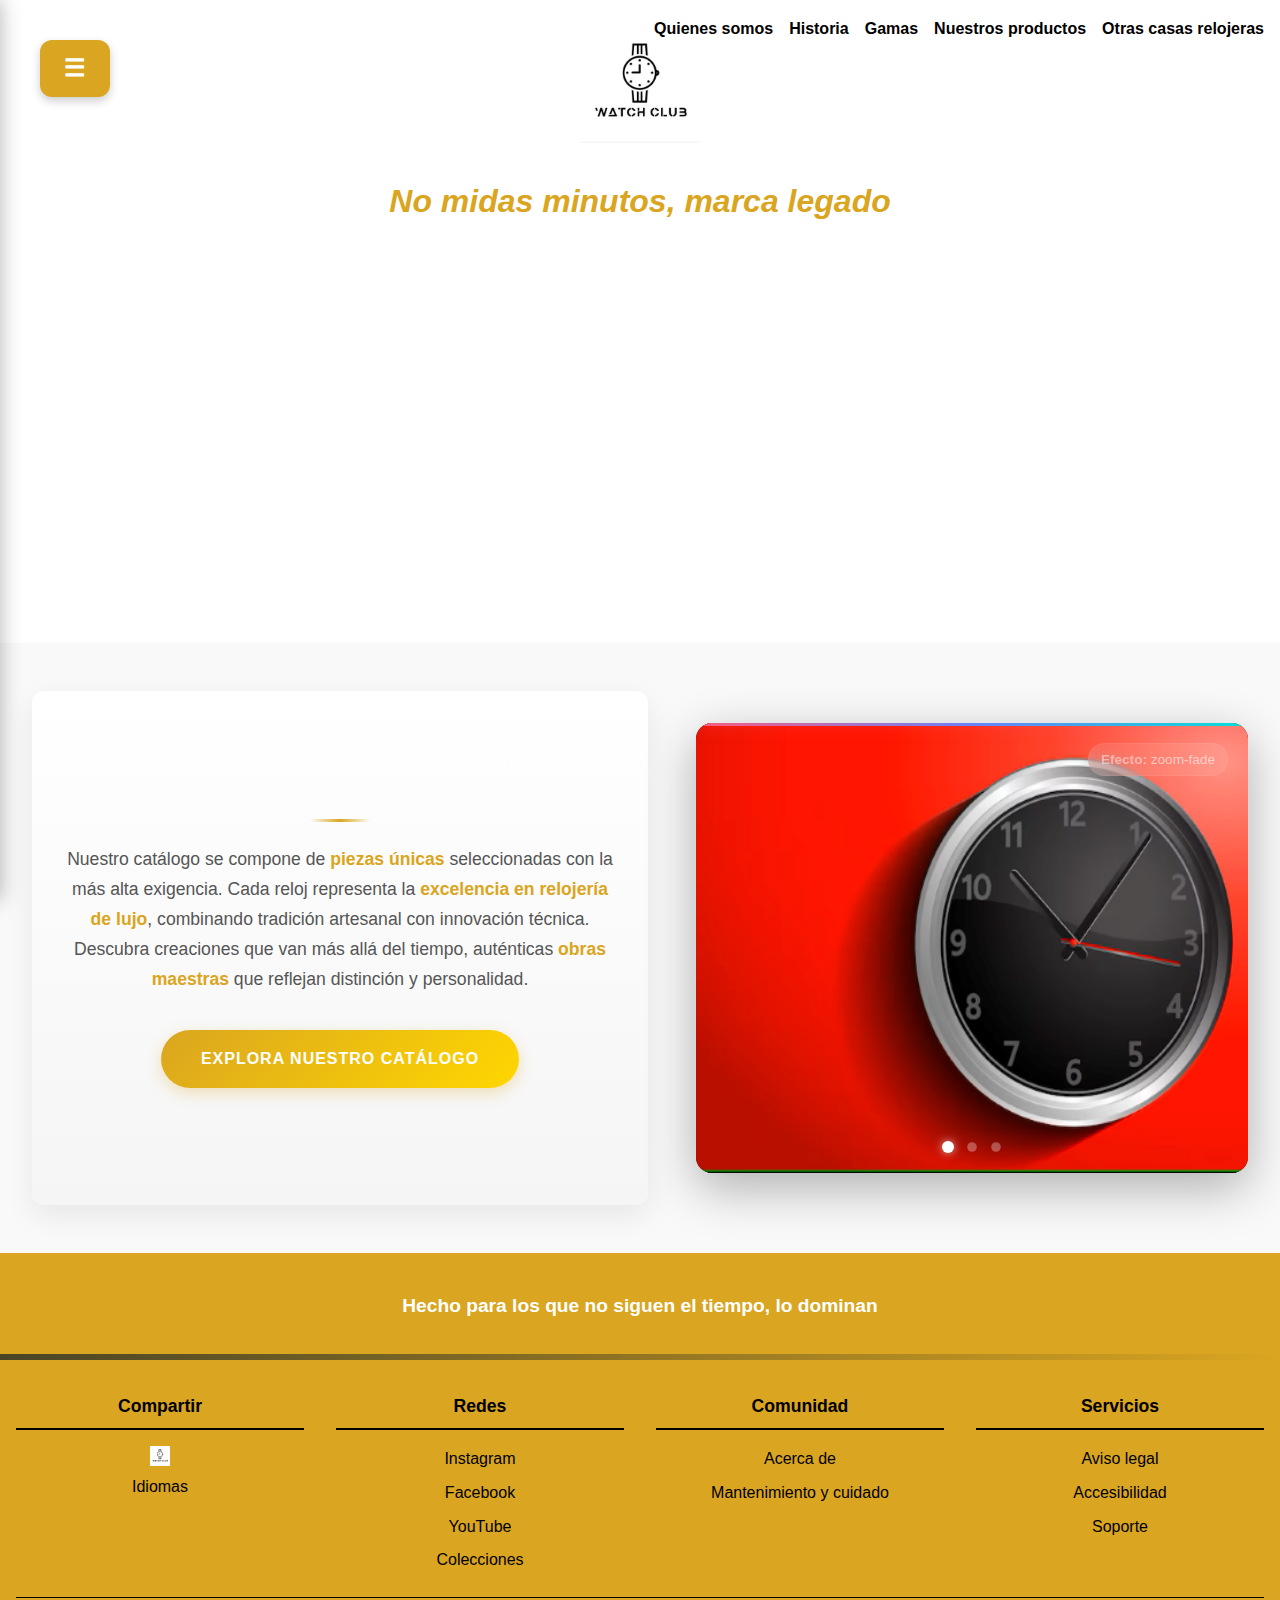
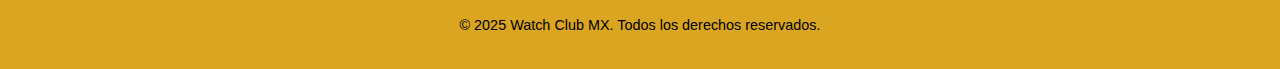
<file: index.html>
<!DOCTYPE html>
<html lang="es">
<head>
    <meta charset="UTF-8">
    <meta name="viewport" content="width=device-width, initial-scale=1.0">
    <title>Watch Club MX - Relojería de Lujo</title>
    <link rel="stylesheet" href="css/styles.css">
    <link rel="icon" href="./img/clock-regular.svg">
</head>
<body>

    <!-- Menú off-canvas -->
    <div id="offcanvas-menu" class="offcanvas">
        <button id="close-menu">&times;</button>
        <nav>
            <ul>
                <li><a href="vistas/quienes.html">Quienes somos</a></li>
                <li><a href="vistas/historia.html">Historia</a></li>
                <li><a href="vistas/gamas.html">Gamas</a></li>
                <li><a href="vistas/productos.html">Nuestros productos</a></li>
                <li><a href="vistas/casas.html">Otras casas relojeras</a></li>
            </ul>
        </nav>
    </div>

    <!-- Header -->
    <header>
        <div class="menu-superior">
            <button id="menu-button" class="menu-button">☰</button>
            <nav class="nav-header">
                <ul>
                    <li><a href="vistas/quienes.html">Quienes somos</a></li>
                    <li><a href="vistas/historia.html">Historia</a></li>
                    <li><a href="vistas/gamas.html">Gamas</a></li>
                    <li><a href="vistas/productos.html">Nuestros productos</a></li>
                    <li><a href="vistas/casas.html">Otras casas relojeras</a></li>
                </ul>
            </nav>
        </div>
        <div class="logo-container">
            <img src="./img/logo.webp" alt="Logo Watch Club MX" class="logo">
            <h1 class="slogan">No midas minutos, marca legado</h1>
        </div>
    </header>

    <div id="video-contenedor">
        <iframe width="100%" height="405"
        src="https://www.youtube.com/embed/yw2FiUH9PTM?autoplay=1&mute=1&loop=1&playlist=yw2FiUH9PTM" 
        title="YouTube video player" frameborder="0"
        allow="autoplay; encrypted-media" allowfullscreen>
        </iframe>
      </div>
      

    <!-- Sección de exploración + slider -->
    <section class="contenido-principal">
        <div class="catalogo-boton">
            <a href="vistas/productos.html" class="boton-explorar">Explora nuestro catálogo</a>
        </div>
        <div class="slider">
            <img src="./img/1.png" alt="Imagen 1" class="slide activo">
            <img src="./img/2.png" alt="Imagen 2" class="slide">
            <img src="./img/3.png" alt="Imagen 3" class="slide">
            <button class="prev">&#10094;</button>
            <button class="next">&#10095;</button>
        </div>
    </section>
    
    <!-- Frase destacada -->
    <section class="frase-final">
        <p>Hecho para los que no siguen el tiempo, lo dominan</p>
    </section>

    <footer class="footer-principal">
        <div class="footer-contenido">
          <div class="footer-col">
            <h4>Compartir</h4>
            <img src="./img/logo.webp" alt="Logo Footer" class="logo-footer">
            <ul>
              <li><a href="#">Idiomas</a></li>
            </ul>
          </div>
          <div class="footer-col">
            <h4>Redes</h4>
            <ul>
              <li><a href="#">Instagram</a></li>
              <li><a href="#">Facebook</a></li>
              <li><a href="#">YouTube</a></li>
              <li><a href="#">Colecciones</a></li>
            </ul>
          </div>
          <div class="footer-col">
            <h4>Comunidad</h4>
            <ul>
              <li><a href="#">Acerca de</a></li>
              <li><a href="#">Mantenimiento y cuidado</a></li>
            </ul>
          </div>
          <div class="footer-col">
            <h4>Servicios</h4>
            <ul>
              <li><a href="#">Aviso legal</a></li>
              <li><a href="#">Accesibilidad</a></li>
              <li><a href="#">Soporte</a></li>
            </ul>
          </div>
        </div>
        <div class="footer-derechos">
          <p>© 2025 Watch Club MX. Todos los derechos reservados.</p>
        </div>
      </footer>
      

    <script>
      
// Slider Creativo e Interactivo
document.addEventListener("DOMContentLoaded", () => {
    // Elementos del DOM
    const sliderContainer = document.querySelector('.slider');
    const slides = document.querySelectorAll('.slide');
    const nextBtn = document.querySelector('.next');
    const prevBtn = document.querySelector('.prev');
    
    // Estado del slider
    const state = {
        current: 0,
        isAnimating: false,
        autoplayTimer: null,
        transitionTime: 800, // Tiempo de transición en ms
        effectMode: 0, // Para alternar entre diferentes efectos
        effectNames: ['zoom-fade', 'slide-horizontal', 'fade-through', 'cube', 'flip'],
        touchStartX: 0,
        touchStartY: 0
    };
    
    // Crear elementos de UI adicionales
    function setupSliderUI() {
        // Crear contenedor para indicadores
        const indicatorsWrapper = document.createElement('div');
        indicatorsWrapper.className = 'slider-indicators';
        
        // Crear indicadores para cada slide
        slides.forEach((_, index) => {
            const indicator = document.createElement('span');
            indicator.className = 'indicator';
            if (index === 0) indicator.classList.add('active');
            indicator.addEventListener('click', () => {
                if (!state.isAnimating && state.current !== index) {
                    changeSlide(index);
                }
            });
            indicatorsWrapper.appendChild(indicator);
        });
        
        // Crear botones de efecto
        const effectsWrapper = document.createElement('div');
        effectsWrapper.className = 'slider-effects';
        
        const effectButton = document.createElement('button');
        effectButton.className = 'effect-toggle';
        effectButton.innerHTML = '<span>Efecto: </span>' + state.effectNames[state.effectMode];
        effectButton.addEventListener('click', changeEffect);
        
        effectsWrapper.appendChild(effectButton);
        
        // Añadir progreso
        const progressBar = document.createElement('div');
        progressBar.className = 'slider-progress';
        const progressFill = document.createElement('div');
        progressFill.className = 'progress-fill';
        progressBar.appendChild(progressFill);
        
        // Añadir elementos al slider
        sliderContainer.appendChild(indicatorsWrapper);
        sliderContainer.appendChild(effectsWrapper);
        sliderContainer.appendChild(progressBar);
        
        // Añadir clase al slider para efecto inicial
        sliderContainer.classList.add('effect-' + state.effectNames[state.effectMode]);
        
        // Añadir gestión de info para cada slide
        slides.forEach((slide) => {
            // Solo crear contenedor de info si no existe
            if (!slide.querySelector('.slide-info')) {
                const slideTitle = slide.getAttribute('data-title') || '';
                const slideDesc = slide.getAttribute('data-description') || '';
                
                if (slideTitle || slideDesc) {
                    const infoContainer = document.createElement('div');
                    infoContainer.className = 'slide-info';
                    
                    if (slideTitle) {
                        const titleElement = document.createElement('h3');
                        titleElement.textContent = slideTitle;
                        infoContainer.appendChild(titleElement);
                    }
                    
                    if (slideDesc) {
                        const descElement = document.createElement('p');
                        descElement.textContent = slideDesc;
                        infoContainer.appendChild(descElement);
                    }
                    
                    slide.appendChild(infoContainer);
                }
            }
        });
        
        // Preparar efectos para cada slide
        setupSlideEffects();
    }
    
    // Preparar efectos especiales para cada slide
    function setupSlideEffects() {
        slides.forEach((slide, index) => {
            // Configuración para el efecto de cubo
            if (index === 0) {
                slide.classList.add('current');
            } else if (index === 1) {
                slide.classList.add('next');
            } else if (index === slides.length - 1) {
                slide.classList.add('prev');
            }
            
            // Configuración para efecto de partículas (solo si es un slide con imagen)
            const slideImg = slide.querySelector('img');
            if (slideImg && Math.random() > 0.5) {
                const particlesContainer = document.createElement('div');
                particlesContainer.className = 'particles-effect';
                
                // Crear partículas
                for (let i = 0; i < 20; i++) {
                    const particle = document.createElement('div');
                    particle.className = 'particle';
                    particle.style.left = `${Math.random() * 100}%`;
                    particle.style.top = `${Math.random() * 100}%`;
                    particle.style.animationDelay = `${Math.random() * 5}s`;
                    particle.style.animationDuration = `${5 + Math.random() * 10}s`;
                    particlesContainer.appendChild(particle);
                }
                
                slide.appendChild(particlesContainer);
            }
        });
    }
    
    // Cambiar de slide con animación
    function changeSlide(index, direction = null) {
        if (state.isAnimating) return;
        
        // Determinar dirección si no se especifica
        if (direction === null) {
            direction = index > state.current ? 'next' : 'prev';
        }
        
        state.isAnimating = true;
        
        // Detener autoplay temporalmente
        pauseAutoplay();
        
        // Actualizar indicadores
        const indicators = document.querySelectorAll('.indicator');
        indicators.forEach((ind, i) => {
            ind.classList.toggle('active', i === index);
        });
        
        // Obtener slides actual y siguiente
        const currentSlide = slides[state.current];
        const targetSlide = slides[index];
        
        // Limpiar clases de animación
        slides.forEach(slide => {
            slide.classList.remove('activo', 'entrando', 'saliendo', 'desde-izquierda', 'desde-derecha', 'current', 'next', 'prev');
        });
        
        // Aplicar clases según el efecto seleccionado
        switch (state.effectNames[state.effectMode]) {
            case 'zoom-fade':
                currentSlide.classList.add('saliendo');
                targetSlide.classList.add('entrando', 'activo');
                break;
                
            case 'slide-horizontal':
                currentSlide.classList.add('activo', 'saliendo');
                targetSlide.classList.add('activo', 'entrando');
                
                if (direction === 'next') {
                    targetSlide.classList.add('desde-derecha');
                } else {
                    targetSlide.classList.add('desde-izquierda');
                }
                break;
                
            case 'fade-through':
                currentSlide.classList.add('activo', 'desvaneciendo');
                targetSlide.classList.add('apareciendo');
                
                setTimeout(() => {
                    targetSlide.classList.add('activo');
                    currentSlide.classList.remove('activo');
                }, state.transitionTime / 2);
                break;
                
            case 'cube':
                currentSlide.classList.add('current');
                
                if (direction === 'next') {
                    targetSlide.classList.add('next');
                    sliderContainer.classList.add('rotate-cube-next');
                } else {
                    targetSlide.classList.add('prev');
                    sliderContainer.classList.add('rotate-cube-prev');
                }
                
                setTimeout(() => {
                    currentSlide.classList.remove('current');
                    targetSlide.classList.remove('next', 'prev');
                    targetSlide.classList.add('current');
                    sliderContainer.classList.remove('rotate-cube-next', 'rotate-cube-prev');
                }, state.transitionTime);
                break;
                
            case 'flip':
                currentSlide.classList.add('activo', 'flipping-out');
                targetSlide.classList.add('flipping-in');
                
                setTimeout(() => {
                    targetSlide.classList.add('activo');
                    currentSlide.classList.remove('activo');
                }, state.transitionTime / 2);
                break;
        }
        
        // Animar la barra de progreso
        animateProgressBar();
        
        // Reiniciar estado después de la transición
        setTimeout(() => {
            state.isAnimating = false;
            state.current = index;
            
            // Limpiar todas las clases de animación
            slides.forEach(slide => {
                slide.classList.remove('saliendo', 'entrando', 'desde-izquierda', 'desde-derecha', 'desvaneciendo', 'apareciendo', 'flipping-in', 'flipping-out');
            });
            
            // Actualizar visibilidad
            slides.forEach((slide, i) => {
                if (i === index) {
                    slide.classList.add('activo');
                } else {
                    slide.classList.remove('activo');
                }
            });
            
            // Reiniciar autoplay si estaba activo
            if (state.autoplayTimer) {
                startAutoplay();
            }
            
            // Posicionar slides para efectos especiales
            updateSlidePositions();
        }, state.transitionTime);
    }
    
    // Actualizar posiciones de slides para efectos 3D
    function updateSlidePositions() {
        // Para efectos de cubo y 3D
        slides.forEach((slide, i) => {
            slide.classList.remove('current', 'next', 'prev');
            
            if (i === state.current) {
                slide.classList.add('current');
            } else if (i === (state.current + 1) % slides.length) {
                slide.classList.add('next');
            } else if (i === (state.current - 1 + slides.length) % slides.length) {
                slide.classList.add('prev');
            }
        });
    }
    
    // Cambiar el tipo de efecto de transición
    function changeEffect() {
        state.effectMode = (state.effectMode + 1) % state.effectNames.length;
        
        // Actualizar texto del botón
        const effectButton = document.querySelector('.effect-toggle');
        if (effectButton) {
            effectButton.innerHTML = '<span>Efecto: </span>' + state.effectNames[state.effectMode];
        }
        
        // Actualizar clase en el contenedor
        sliderContainer.className = sliderContainer.className.replace(/effect-[a-z-]+/g, '');
        sliderContainer.classList.add('slider', 'effect-' + state.effectNames[state.effectMode]);
    }
    
    // Animación de la barra de progreso
    function animateProgressBar() {
        const progressFill = document.querySelector('.progress-fill');
        if (!progressFill) return;
        
        progressFill.style.width = '0%';
        
        // Forzar un reflow
        void progressFill.offsetWidth;
        
        progressFill.style.transition = `width ${state.transitionTime}ms linear`;
        progressFill.style.width = '100%';
    }
    
    // Iniciar autoplay
    function startAutoplay() {
        if (state.autoplayTimer) clearInterval(state.autoplayTimer);
        
        state.autoplayTimer = setInterval(() => {
            if (!state.isAnimating) {
                const nextIndex = (state.current + 1) % slides.length;
                changeSlide(nextIndex, 'next');
            }
        }, 5000); // Cambiar cada 5 segundos
    }
    
    // Pausar autoplay
    function pauseAutoplay() {
        if (state.autoplayTimer) {
            clearInterval(state.autoplayTimer);
        }
    }
    
    // Configurar eventos de ratón/táctiles
    function setupEvents() {
        // Botones de navegación
        nextBtn.addEventListener('click', () => {
            const nextIndex = (state.current + 1) % slides.length;
            changeSlide(nextIndex, 'next');
        });
        
        prevBtn.addEventListener('click', () => {
            const prevIndex = (state.current - 1 + slides.length) % slides.length;
            changeSlide(prevIndex, 'prev');
        });
        
        // Eventos táctiles
        sliderContainer.addEventListener('touchstart', handleTouchStart, { passive: true });
        sliderContainer.addEventListener('touchmove', handleTouchMove, { passive: true });
        sliderContainer.addEventListener('touchend', handleTouchEnd, { passive: true });
        
        // Eventos de ratón para pausar/reanudar autoplay
        sliderContainer.addEventListener('mouseenter', pauseAutoplay);
        sliderContainer.addEventListener('mouseleave', () => {
            if (document.visibilityState === 'visible') {
                startAutoplay();
            }
        });
        
        // Detener cuando la página no es visible
        document.addEventListener('visibilitychange', () => {
            if (document.visibilityState === 'visible') {
                if (state.autoplayTimer) startAutoplay();
            } else {
                pauseAutoplay();
            }
        });
        
        // Capturar eventos de teclado
        document.addEventListener('keydown', (e) => {
            if (e.key === 'ArrowRight') {
                const nextIndex = (state.current + 1) % slides.length;
                changeSlide(nextIndex, 'next');
            } else if (e.key === 'ArrowLeft') {
                const prevIndex = (state.current - 1 + slides.length) % slides.length;
                changeSlide(prevIndex, 'prev');
            }
        });
        
        // Eventos especiales para efectos inmersivos
        sliderContainer.addEventListener('mousemove', handleMouseMove);
    }
    
    // Gestión de eventos táctiles
    function handleTouchStart(e) {
        state.touchStartX = e.touches[0].clientX;
        state.touchStartY = e.touches[0].clientY;
    }
    
    function handleTouchMove(e) {
        if (!state.touchStartX || !state.touchStartY) return;
        
        const touchX = e.touches[0].clientX;
        const touchY = e.touches[0].clientY;
        
        // Calculamos la distancia
        const diffX = state.touchStartX - touchX;
        const diffY = state.touchStartY - touchY;
        
        // Si el movimiento horizontal es mayor que el vertical
        if (Math.abs(diffX) > Math.abs(diffY)) {
            e.preventDefault(); // Prevenir scroll
        }
    }
    
    function handleTouchEnd(e) {
        if (!state.touchStartX) return;
        
        const touchEndX = e.changedTouches[0].clientX;
        const diffX = state.touchStartX - touchEndX;
        
        // Umbral para considerar un swipe (en píxeles)
        const threshold = 80;
        
        if (diffX > threshold && !state.isAnimating) {
            // Swipe hacia la izquierda -> siguiente slide
            const nextIndex = (state.current + 1) % slides.length;
            changeSlide(nextIndex, 'next');
        } else if (diffX < -threshold && !state.isAnimating) {
            // Swipe hacia la derecha -> slide anterior
            const prevIndex = (state.current - 1 + slides.length) % slides.length;
            changeSlide(prevIndex, 'prev');
        }
        
        // Reiniciar valores
        state.touchStartX = null;
        state.touchStartY = null;
    }
    
    // Efecto de paralaje y perspectiva según posición del ratón
    function handleMouseMove(e) {
        // Solo para ciertos efectos
        if (state.effectNames[state.effectMode] !== 'cube' && 
            state.effectNames[state.effectMode] !== 'flip') return;
            
        const { left, top, width, height } = sliderContainer.getBoundingClientRect();
        
        // Posición relativa del ratón (de -1 a 1)
        const x = (e.clientX - left) / width * 2 - 1;  
        const y = (e.clientY - top) / height * 2 - 1;
        
        // Ajustar perspectiva y rotación sutilmente
        const currentSlide = slides[state.current];
        if (currentSlide) {
            currentSlide.style.transform = `perspective(1000px) rotateY(${x * 5}deg) rotateX(${-y * 5}deg) scale3d(1.05, 1.05, 1.05)`;
        }
    }
    
    // Añadir efecto de confeti para celebrar transiciones (use ocasionalmente)
    function celebrateWithConfetti() {
        // Crear contenedor de confeti si no existe
        let confettiContainer = document.querySelector('.confetti-container');
        
        if (!confettiContainer) {
            confettiContainer = document.createElement('div');
            confettiContainer.className = 'confetti-container';
            sliderContainer.appendChild(confettiContainer);
        }
        
        // Limpiar confeti existente
        confettiContainer.innerHTML = '';
        
        // Crear piezas de confeti
        for (let i = 0; i < 50; i++) {
            const confetti = document.createElement('div');
            confetti.className = 'confetti';
            confetti.style.left = `${Math.random() * 100}%`;
            confetti.style.backgroundColor = `hsl(${Math.random() * 360}, 80%, 60%)`;
            confetti.style.animationDelay = `${Math.random() * 3}s`;
            confettiContainer.appendChild(confetti);
        }
        
        // Eliminar después de la animación
        setTimeout(() => {
            confettiContainer.remove();
        }, 3000);
    }
    
    // Inicializar slider
    function init() {
        // Mostrar el primer slide
        slides[0].classList.add('activo');
        
        // Configurar la interfaz y eventos
        setupSliderUI();
        setupEvents();
        
        // Iniciar autoplay
        startAutoplay();
        
        // Celebrar ocasionalmente (1 de cada 5 veces)
        if (Math.random() > 0.8) {
            setTimeout(() => {
                celebrateWithConfetti();
            }, 1000);
        }
        
        // Agregar clase para animación inicial
        setTimeout(() => {
            sliderContainer.classList.add('initialized');
        }, 100);
    }
    
    // Iniciar todo
    init();
});
        // Offcanvas menu
        const offcanvas = document.getElementById("offcanvas-menu");
        const menuBtn = document.getElementById("menu-button");
        const closeBtn = document.getElementById("close-menu");

        menuBtn.onclick = () => offcanvas.classList.add("abierto");
        closeBtn.onclick = () => offcanvas.classList.remove("abierto");

        document.addEventListener('DOMContentLoaded', function() {
    // Obtener el botón de menú
    var menuButton = document.getElementById('menu-button');
    // Sacarlo de su contenedor actual y moverlo al principio del header
    if (menuButton) {
        var header = document.querySelector('header');
        if (header) {
            // Crear un nuevo contenedor para el botón
            var buttonContainer = document.createElement('div');
            buttonContainer.style.position = 'absolute';
            buttonContainer.style.top = '1em';
            buttonContainer.style.left = '1em';
            buttonContainer.style.zIndex = '999';
            
            // Clonar el botón y añadirlo al nuevo contenedor
            var newButton = menuButton.cloneNode(true);
            buttonContainer.appendChild(newButton);
            
            // Añadir el nuevo contenedor al principio del header
            header.insertBefore(buttonContainer, header.firstChild);
            
            // Ocultar el botón original
            menuButton.style.display = 'none';
            
            // Transferir los event listeners
            newButton.onclick = function() {
                // Asumiendo que el botón original está configurado para mostrar/ocultar el offcanvas
                menuButton.click();
            };
        }
    }
});
document.addEventListener('DOMContentLoaded', function() {
    // Crear el fondo oscuro para el offcanvas
    var backdrop = document.createElement('div');
    backdrop.className = 'offcanvas-backdrop';
    document.body.appendChild(backdrop);
    
    // Obtener elementos
    var menuButton = document.getElementById('menu-button');
    var offcanvas = document.querySelector('.offcanvas');
    var closeButton = offcanvas.querySelector('button');
    
    // Añadir título al offcanvas
    var title = document.createElement('h2');
    title.className = 'offcanvas-title';
    title.textContent = 'Menú de Navegación';
    offcanvas.insertBefore(title, offcanvas.firstChild);
    
    // Función para abrir el offcanvas
    function openOffcanvas() {
        offcanvas.classList.add('abierto');
        document.body.style.overflow = 'hidden'; // Prevenir scroll en el body
    }
    
    // Función para cerrar el offcanvas
    function closeOffcanvas() {
        offcanvas.classList.remove('abierto');
        document.body.style.overflow = ''; // Restaurar scroll
    }
    
    // Event listeners
    menuButton.addEventListener('click', openOffcanvas);
    closeButton.addEventListener('click', closeOffcanvas);
    backdrop.addEventListener('click', closeOffcanvas);
    
    // Cerrar con tecla ESC
    document.addEventListener('keydown', function(e) {
        if (e.key === 'Escape' && offcanvas.classList.contains('abierto')) {
            closeOffcanvas();
        }
    });
    
    // Efecto hover avanzado para los elementos del menú
    var menuItems = offcanvas.querySelectorAll('nav ul li a');
    menuItems.forEach(function(item) {
        item.addEventListener('mouseenter', function() {
            this.style.transition = 'all 0.3s ease';
        });
    });
});
document.addEventListener('DOMContentLoaded', function() {
    // Obtener el contenedor del botón de catálogo
    var catalogoBoton = document.querySelector('.catalogo-boton');
    
    if (catalogoBoton) {
        // Obtener el botón existente
        var botonExplorar = catalogoBoton.querySelector('.boton-explorar');
        
        // Crear elementos nuevos
        var titulo = document.createElement('h2');
        titulo.className = 'catalogo-titulo';
        titulo.textContent = 'Colección Exclusiva';
        
        var descripcion = document.createElement('p');
        descripcion.className = 'catalogo-descripcion';
        descripcion.innerHTML = 'Nuestro catálogo se compone de <strong>piezas únicas</strong> seleccionadas con la más alta exigencia. Cada reloj representa la <strong>excelencia en relojería de lujo</strong>, combinando tradición artesanal con innovación técnica. Descubra creaciones que van más allá del tiempo, auténticas <strong>obras maestras</strong> que reflejan distinción y personalidad.';
        
        // Limpiar el contenedor y añadir los elementos en orden
        catalogoBoton.innerHTML = '';
        catalogoBoton.appendChild(titulo);
        catalogoBoton.appendChild(descripcion);
        catalogoBoton.appendChild(botonExplorar);
        
        // Añadir efecto de aparición con retardo
        setTimeout(function() {
            titulo.style.opacity = '0';
            descripcion.style.opacity = '0';
            botonExplorar.style.opacity = '0';
            
            titulo.style.transform = 'translateY(20px)';
            descripcion.style.transform = 'translateY(20px)';
            botonExplorar.style.transform = 'translateY(20px)';
            
            titulo.style.transition = 'all 0.8s ease';
            descripcion.style.transition = 'all 0.8s ease 0.2s';
            botonExplorar.style.transition = 'all 0.8s ease 0.4s';
            
            setTimeout(function() {
                titulo.style.opacity = '1';
                descripcion.style.opacity = '1';
                botonExplorar.style.opacity = '1';
                
                titulo.style.transform = 'translateY(0)';
                descripcion.style.transform = 'translateY(0)';
                botonExplorar.style.transform = 'translateY(0)';
            }, 100);
        }, 300);
        
        // Efecto de typing para el título
        var originalText = titulo.textContent;
        titulo.textContent = '';
        var typeSpeed = 100;
        var i = 0;
        
        function typeWriter() {
            if (i < originalText.length) {
                titulo.textContent += originalText.charAt(i);
                i++;
                setTimeout(typeWriter, typeSpeed);
            }
        }
        
        // Iniciar efecto de typing después de un breve retraso
        setTimeout(typeWriter, 800);
    }
});  
</script>

</body>
</html>
</file>
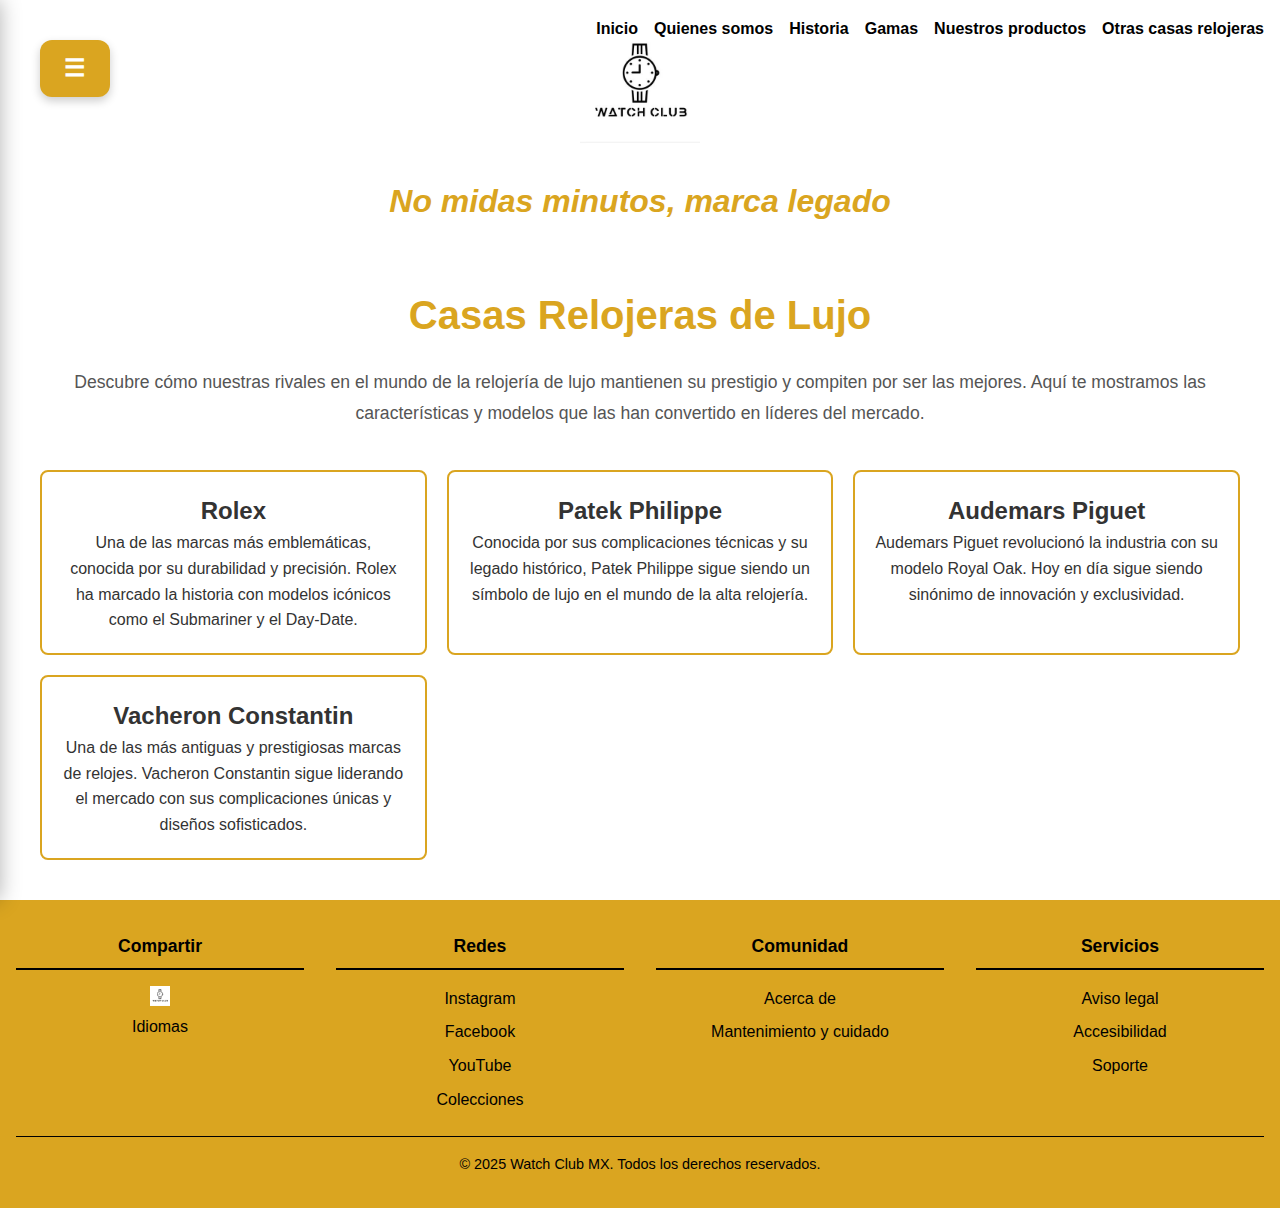
<file: vistas/casas.html>
<!DOCTYPE html>
<html lang="es">
<head>
    <meta charset="UTF-8">
    <meta name="viewport" content="width=device-width, initial-scale=1.0">
    <title>Otras Casas Relojeras - Competencia Relojera de Lujo</title>
    <link rel="stylesheet" href="../css/styles.css">
    <link rel="stylesheet" href="../css/cas.css">
</head>
<body>
   <!-- Menú off-canvas -->
   <div id="offcanvas-menu" class="offcanvas">
    <button id="close-menu">&times;</button>
    <nav>
        <ul>
            <li><a href="../index.html">Inicio</a></li>
            <li><a href="quienes.html">Quienes somos</a></li>
            <li><a href="historia.html">Historia</a></li>
            <li><a href="gamas.html">Gamas</a></li>
            <li><a href="productos.html">Nuestros productos</a></li>
            <li><a href="casas.html">Otras casas relojeras</a></li>
        </ul>
    </nav>
</div>

<!-- Header -->
<header>
    <div class="menu-superior">
        <button id="menu-button" class="menu-button">☰</button>
        <nav class="nav-header">
            <ul>
                <li><a href="../index.html">Inicio</a></li>
                <li><a href="quienes.html">Quienes somos</a></li>
                <li><a href="historia.html">Historia</a></li>
                <li><a href="gamas.html">Gamas</a></li>
                <li><a href="productos.html">Nuestros productos</a></li>
                <li><a href="casas.html">Otras casas relojeras</a></li>
            </ul>
        </nav>
    </div>
    <div class="logo-container">
        <img src="../img/logo.webp" alt="Logo Watch Club MX" class="logo">
        <h1 class="slogan">No midas minutos, marca legado</h1>
    </div>
</header>

    <!-- Main Content -->
    <main>
        <section class="introduction">
            <h1>Casas Relojeras de Lujo</h1>
            <p>Descubre cómo nuestras rivales en el mundo de la relojería de lujo mantienen su prestigio y compiten por ser las mejores. Aquí te mostramos las características y modelos que las han convertido en líderes del mercado.</p>
        </section>

        <section class="competing-brands">
            <div class="brand">
                <h2>Rolex</h2>
               
                <p>Una de las marcas más emblemáticas, conocida por su durabilidad y precisión. Rolex ha marcado la historia con modelos icónicos como el Submariner y el Day-Date.</p>
            </div>
            <div class="brand">
                <h2>Patek Philippe</h2>
                
                <p>Conocida por sus complicaciones técnicas y su legado histórico, Patek Philippe sigue siendo un símbolo de lujo en el mundo de la alta relojería.</p>
            </div>
            <div class="brand">
                <h2>Audemars Piguet</h2>
                
                <p>Audemars Piguet revolucionó la industria con su modelo Royal Oak. Hoy en día sigue siendo sinónimo de innovación y exclusividad.</p>
            </div>
            <div class="brand">
                <h2>Vacheron Constantin</h2>
                
                <p>Una de las más antiguas y prestigiosas marcas de relojes. Vacheron Constantin sigue liderando el mercado con sus complicaciones únicas y diseños sofisticados.</p>
            </div>
        </section>
    </main>

    <!-- Footer -->
    <footer class="footer-principal">
        <div class="footer-contenido">
          <div class="footer-col">
            <h4>Compartir</h4>
            <img src="../img/logo.webp" alt="Logo Footer" class="logo-footer">
            <ul>
              <li><a href="#">Idiomas</a></li>
            </ul>
          </div>
          <div class="footer-col">
            <h4>Redes</h4>
            <ul>
              <li><a href="#"><i class="fab fa-instagram"></i> Instagram</a></li>
              <li><a href="#"><i class="fab fa-facebook"></i> Facebook</a></li>
              <li><a href="#"><i class="fab fa-youtube"></i> YouTube</a></li>
              <li><a href="#"><i class="fas fa-book"></i> Colecciones</a></li>
            </ul>
          </div>
          <div class="footer-col">
            <h4>Comunidad</h4>
            <ul>
              <li><a href="#">Acerca de</a></li>
              <li><a href="#">Mantenimiento y cuidado</a></li>
            </ul>
          </div>
          <div class="footer-col">
            <h4>Servicios</h4>
            <ul>
              <li><a href="#">Aviso legal</a></li>
              <li><a href="#">Accesibilidad</a></li>
              <li><a href="#">Soporte</a></li>
            </ul>
          </div>
        </div>
        <div class="footer-derechos">
          <p>© 2025 Watch Club MX. Todos los derechos reservados.</p>
        </div>
    </footer>

    <script>
// Offcanvas menu
const offcanvas = document.getElementById("offcanvas-menu");
        const menuBtn = document.getElementById("menu-button");
        const closeBtn = document.getElementById("close-menu");

        menuBtn.onclick = () => offcanvas.classList.add("abierto");
        closeBtn.onclick = () => offcanvas.classList.remove("abierto");

        document.addEventListener('DOMContentLoaded', function() {
    // Obtener el botón de menú
    var menuButton = document.getElementById('menu-button');
    // Sacarlo de su contenedor actual y moverlo al principio del header
    if (menuButton) {
        var header = document.querySelector('header');
        if (header) {
            // Crear un nuevo contenedor para el botón
            var buttonContainer = document.createElement('div');
            buttonContainer.style.position = 'absolute';
            buttonContainer.style.top = '1em';
            buttonContainer.style.left = '1em';
            buttonContainer.style.zIndex = '999';
            
            // Clonar el botón y añadirlo al nuevo contenedor
            var newButton = menuButton.cloneNode(true);
            buttonContainer.appendChild(newButton);
            
            // Añadir el nuevo contenedor al principio del header
            header.insertBefore(buttonContainer, header.firstChild);
            
            // Ocultar el botón original
            menuButton.style.display = 'none';
            
            // Transferir los event listeners
            newButton.onclick = function() {
                // Asumiendo que el botón original está configurado para mostrar/ocultar el offcanvas
                menuButton.click();
            };
        }
    }
});
document.addEventListener('DOMContentLoaded', function() {
    // Crear el fondo oscuro para el offcanvas
    var backdrop = document.createElement('div');
    backdrop.className = 'offcanvas-backdrop';
    document.body.appendChild(backdrop);
    
    // Obtener elementos
    var menuButton = document.getElementById('menu-button');
    var offcanvas = document.querySelector('.offcanvas');
    var closeButton = offcanvas.querySelector('button');
    
    // Añadir título al offcanvas
    var title = document.createElement('h2');
    title.className = 'offcanvas-title';
    title.textContent = 'Menú de Navegación';
    offcanvas.insertBefore(title, offcanvas.firstChild);
    
    // Función para abrir el offcanvas
    function openOffcanvas() {
        offcanvas.classList.add('abierto');
        document.body.style.overflow = 'hidden'; // Prevenir scroll en el body
    }
    
    // Función para cerrar el offcanvas
    function closeOffcanvas() {
        offcanvas.classList.remove('abierto');
        document.body.style.overflow = ''; // Restaurar scroll
    }
    
    // Event listeners
    menuButton.addEventListener('click', openOffcanvas);
    closeButton.addEventListener('click', closeOffcanvas);
    backdrop.addEventListener('click', closeOffcanvas);
    
    // Cerrar con tecla ESC
    document.addEventListener('keydown', function(e) {
        if (e.key === 'Escape' && offcanvas.classList.contains('abierto')) {
            closeOffcanvas();
        }
    });
    
    // Efecto hover avanzado para los elementos del menú
    var menuItems = offcanvas.querySelectorAll('nav ul li a');
    menuItems.forEach(function(item) {
        item.addEventListener('mouseenter', function() {
            this.style.transition = 'all 0.3s ease';
        });
    });
});
// Animación de marcas con contador de años
const brands = [
    { id: 'rolex', years: 0 },
    { id: 'patek', years: 0 },
    { id: 'audemars', years: 0 },
    { id: 'vacheron', years: 0 },
    { id: 'omega', years: 0 }
];

brands.forEach(brand => {
    const counter = document.getElementById(`${brand.id}-counter`);
    let interval = setInterval(() => {
        if (brand.years < 150) {
            brand.years++;
            counter.textContent = brand.years;
        } else {
            clearInterval(interval);
        }
    }, 100);
});

// Botón de alerta divertido
const brandBtns = document.querySelectorAll('.brand-btn');
brandBtns.forEach(btn => {
    btn.addEventListener('click', () => {
        alert("¡Exclusivo, solo para los más elegantes!");
    });
});

// Efecto hover sobre las imágenes de las marcas
const brandImages = document.querySelectorAll('.brand img');
brandImages.forEach(img => {
    img.addEventListener('mouseover', () => {
        img.style.transform = 'scale(1.05)';
        img.style.transition = 'transform 0.3s ease';
    });

    img.addEventListener('mouseout', () => {
        img.style.transform = 'scale(1)';
    });
});

// Añadir animación de aparición en el scroll
const brandsSection = document.querySelector('.competing-brands');

const revealOnScroll = () => {
    const scrollPosition = window.scrollY + window.innerHeight;
    const sectionPosition = brandsSection.offsetTop + brandsSection.offsetHeight;

    if (scrollPosition >= sectionPosition) {
        brandsSection.classList.add('visible');
    }
};

// Hacer visible las marcas cuando se hace scroll
window.addEventListener('scroll', revealOnScroll);

    </script>
</body>
</html>
</file>
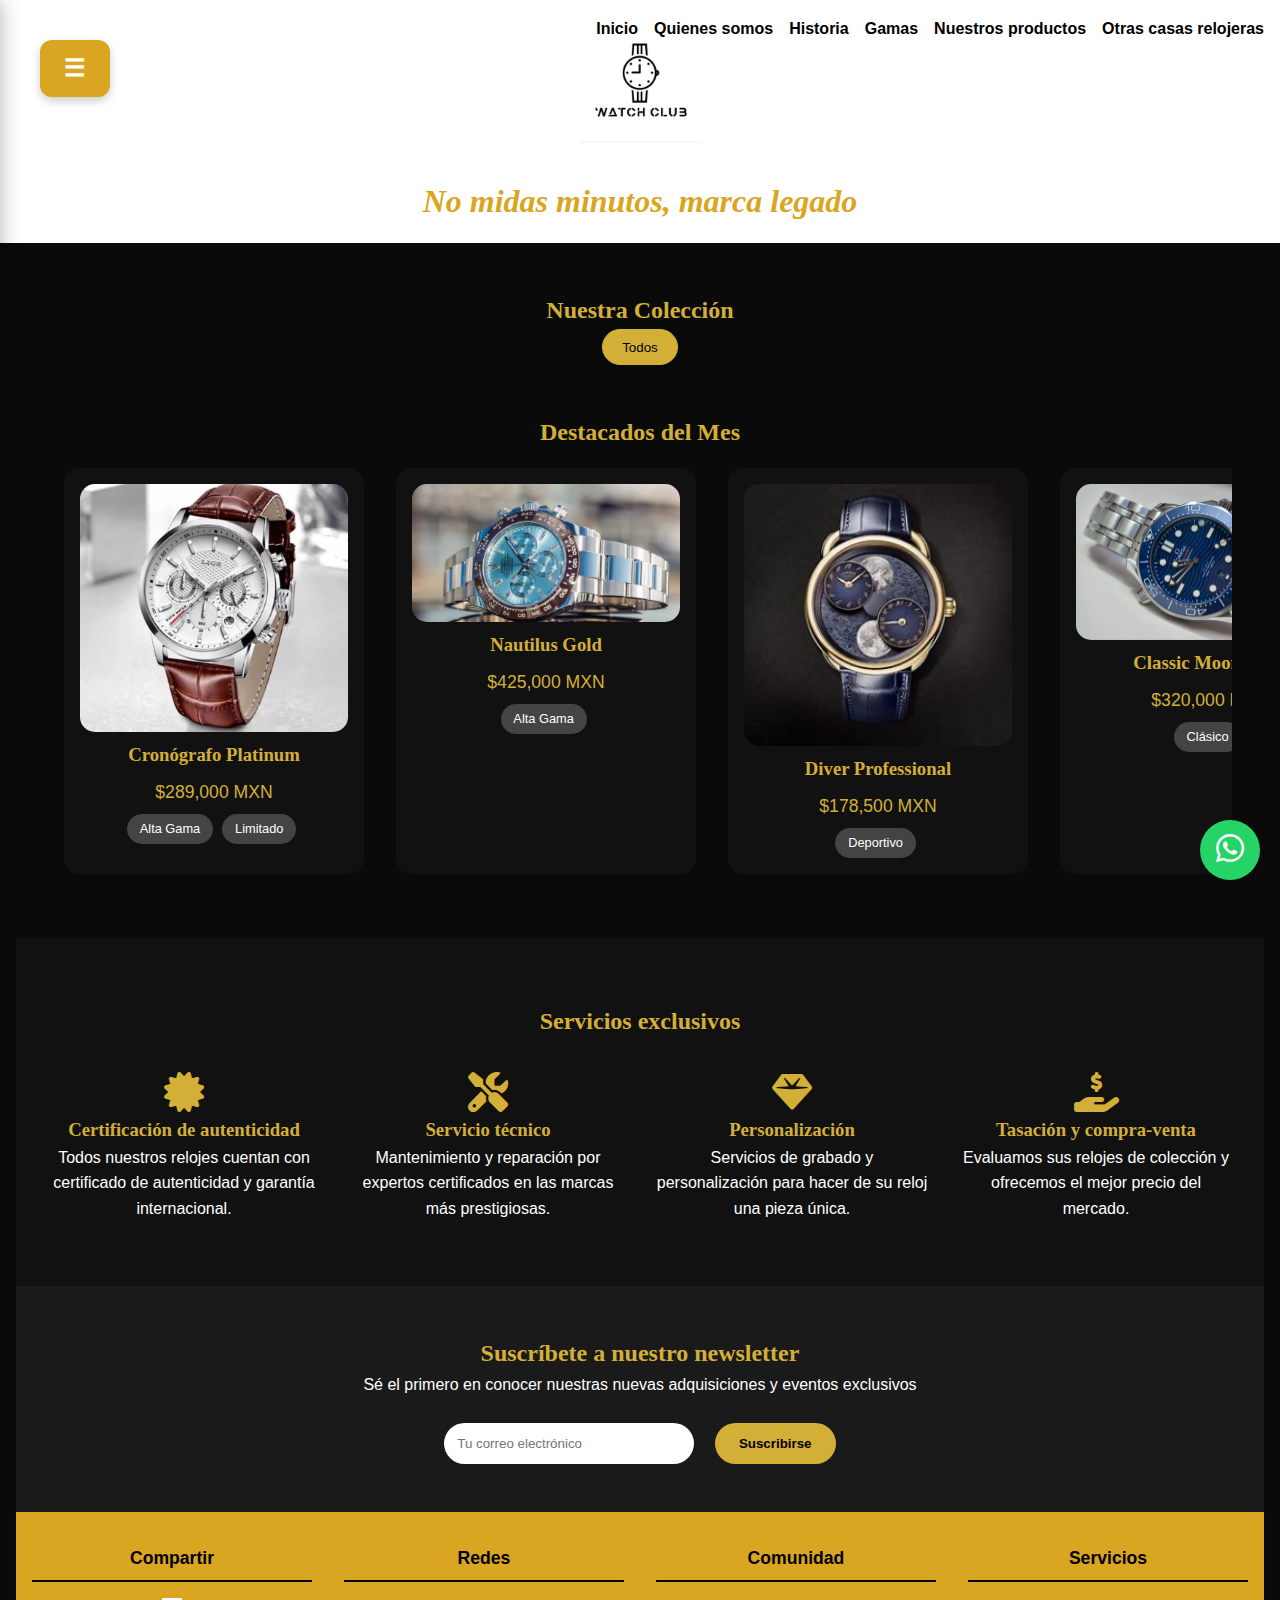
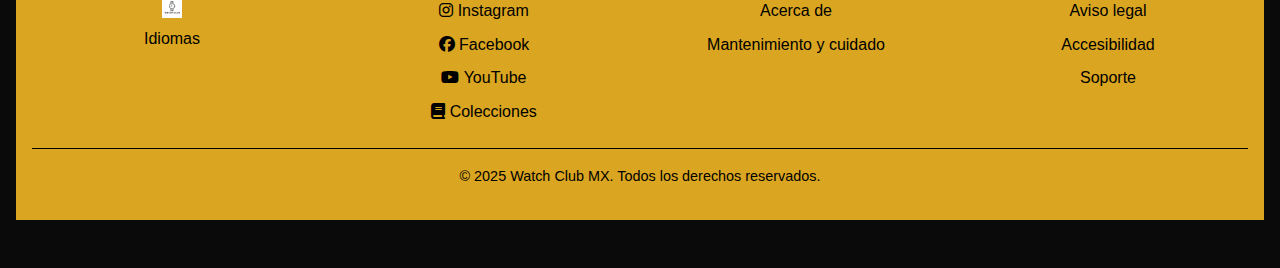
<file: vistas/productos.html>
<!DOCTYPE html>
<html lang="es">
<head>
    <meta charset="UTF-8">
    <meta name="viewport" content="width=device-width, initial-scale=1.0">
    <title>PRODUCTOS | Watch Club MX</title>
    <link rel="icon" href="../img/clock-regular.svg">
    <link rel="stylesheet" href="../css/styles.css">
    <link rel="stylesheet" href="../css/prod.css">
    <link rel="stylesheet" href="https://cdnjs.cloudflare.com/ajax/libs/font-awesome/6.4.0/css/all.min.css">
</head>
<body>
    <!-- Menú off-canvas -->
    <div id="offcanvas-menu" class="offcanvas">
        <button id="close-menu">&times;</button>
        <nav>
            <ul>
                <li><a href="../index.html">Inicio</a></li>
                <li><a href="quienes.html">Quienes somos</a></li>
                <li><a href="historia.html">Historia</a></li>
                <li><a href="gamas.html">Gamas</a></li>
                <li><a href="productos.html">Nuestros productos</a></li>
                <li><a href="casas.html">Otras casas relojeras</a></li>
            </ul>
        </nav>
    </div>

    <!-- Header -->
    <header>
        <div class="menu-superior">
            <button id="menu-button" class="menu-button">☰</button>
            <nav class="nav-header">
                <ul>
                    <li><a href="../index.html">Inicio</a></li>
                    <li><a href="quienes.html">Quienes somos</a></li>
                    <li><a href="historia.html">Historia</a></li>
                    <li><a href="gamas.html">Gamas</a></li>
                    <li><a href="productos.html">Nuestros productos</a></li>
                    <li><a href="casas.html">Otras casas relojeras</a></li>
                </ul>
            </nav>
        </div>
        <div class="logo-container">
            <img src="../img/logo.webp" alt="Logo Watch Club MX" class="logo">
            <h1 class="slogan">No midas minutos, marca legado</h1>
        </div>
    </header>

    <!-- Filtros de productos -->
    <section class="filtros-container">
        <h2>Nuestra Colección</h2>
        <div class="filtros">
            <button class="filtro-btn activo" data-filtro="todos">Todos</button>
        </div>
      

    <!-- Productos destacados con animación -->
    <section class="productos-destacados">
        <h2>Destacados del Mes</h2>
        <div class="carrusel-productos">
            <button class="carrusel-control prev"><i class="fas fa-chevron-left"></i></button>
            <div class="carrusel-contenedor">
                <div class="producto-destacado">
                    <div class="producto-imagen">
                        <img src="../img/cronografo.png" alt="Reloj Cronógrafo Platinum">
                        <div class="overlay">
                            <button class="ver-detalle">Ver Detalle</button>
                        </div>
                    </div>
                    <div class="producto-info">
                        <h3>Cronógrafo Platinum</h3>
                        <p class="precio">$289,000 MXN</p>
                        <div class="etiquetas">
                            <span class="etiqueta lujo">Alta Gama</span>
                            <span class="etiqueta edicion-limitada">Limitado</span>
                        </div>
                    </div>
                </div>
                <div class="producto-destacado">
                    <div class="producto-imagen">
                        <img src="../img/cron.png" alt="Reloj Nautilus Gold">
                        <div class="overlay">
                            <button class="ver-detalle">Ver Detalle</button>
                        </div>
                    </div>
                    <div class="producto-info">
                        <h3>Nautilus Gold</h3>
                        <p class="precio">$425,000 MXN</p>
                        <div class="etiquetas">
                            <span class="etiqueta lujo">Alta Gama</span>
                        </div>
                    </div>
                </div>
                <div class="producto-destacado">
                    <div class="producto-imagen">
                        <img src="../img/pom.png" alt="Reloj Diver Professional">
                        <div class="overlay">
                            <button class="ver-detalle">Ver Detalle</button>
                        </div>
                    </div>
                    <div class="producto-info">
                        <h3>Diver Professional</h3>
                        <p class="precio">$178,500 MXN</p>
                        <div class="etiquetas">
                            <span class="etiqueta deportivos">Deportivo</span>
                        </div>
                    </div>
                </div>
                <div class="producto-destacado">
                    <div class="producto-imagen">
                        <img src="../img/om.png" alt="Reloj Classic Moonphase">
                        <div class="overlay">
                            <button class="ver-detalle">Ver Detalle</button>
                        </div>
                    </div>
                    <div class="producto-info">
                        <h3>Classic Moonphase</h3>
                        <p class="precio">$320,000 MXN</p>
                        <div class="etiquetas">
                            <span class="etiqueta clasicos">Clásico</span>
                        </div>
                    </div>
                </div>
            </div>
            <button class="carrusel-control next"><i class="fas fa-chevron-right"></i></button>
        </div>
    </section>

    <!-- Sección de servicios -->
    <section class="servicios">
        <h2>Servicios exclusivos</h2>
        <div class="servicios-grid">
            <div class="servicio">
                <div class="servicio-icono">
                    <i class="fas fa-certificate"></i>
                </div>
                <h3>Certificación de autenticidad</h3>
                <p>Todos nuestros relojes cuentan con certificado de autenticidad y garantía internacional.</p>
            </div>
            <div class="servicio">
                <div class="servicio-icono">
                    <i class="fas fa-tools"></i>
                </div>
                <h3>Servicio técnico</h3>
                <p>Mantenimiento y reparación por expertos certificados en las marcas más prestigiosas.</p>
            </div>
            <div class="servicio">
                <div class="servicio-icono">
                    <i class="fas fa-gem"></i>
                </div>
                <h3>Personalización</h3>
                <p>Servicios de grabado y personalización para hacer de su reloj una pieza única.</p>
            </div>
            <div class="servicio">
                <div class="servicio-icono">
                    <i class="fas fa-hand-holding-usd"></i>
                </div>
                <h3>Tasación y compra-venta</h3>
                <p>Evaluamos sus relojes de colección y ofrecemos el mejor precio del mercado.</p>
            </div>
        </div>
    </section>

    <!-- Botón de WhatsApp flotante -->
    <div class="whatsapp-float">
        <a href="https://wa.me/5215555555555" target="_blank">
            <i class="fab fa-whatsapp"></i>
        </a>
    </div>

    <!-- Newsletter -->
    <section class="newsletter">
        <div class="newsletter-content">
            <h2>Suscríbete a nuestro newsletter</h2>
            <p>Sé el primero en conocer nuestras nuevas adquisiciones y eventos exclusivos</p><br>
            <form id="newsletter-form">
                <input type="email" placeholder="Tu correo electrónico" required>
                <button type="submit">Suscribirse</button>
            </form>
        </div>
    </section>

    <footer class="footer-principal">
        <div class="footer-contenido">
          <div class="footer-col">
            <h4>Compartir</h4>
            <img src="../img/logo.webp" alt="Logo Footer" class="logo-footer">
            <ul>
              <li><a href="#">Idiomas</a></li>
            </ul>
          </div>
          <div class="footer-col">
            <h4>Redes</h4>
            <ul>
              <li><a href="#"><i class="fab fa-instagram"></i> Instagram</a></li>
              <li><a href="#"><i class="fab fa-facebook"></i> Facebook</a></li>
              <li><a href="#"><i class="fab fa-youtube"></i> YouTube</a></li>
              <li><a href="#"><i class="fas fa-book"></i> Colecciones</a></li>
            </ul>
          </div>
          <div class="footer-col">
            <h4>Comunidad</h4>
            <ul>
              <li><a href="#">Acerca de</a></li>
              <li><a href="#">Mantenimiento y cuidado</a></li>
            </ul>
          </div>
          <div class="footer-col">
            <h4>Servicios</h4>
            <ul>
              <li><a href="#">Aviso legal</a></li>
              <li><a href="#">Accesibilidad</a></li>
              <li><a href="#">Soporte</a></li>
            </ul>
          </div>
        </div>
        <div class="footer-derechos">
          <p>© 2025 Watch Club MX. Todos los derechos reservados.</p>
        </div>
    </footer>

    <script>
// Offcanvas menu
const offcanvas = document.getElementById("offcanvas-menu");
        const menuBtn = document.getElementById("menu-button");
        const closeBtn = document.getElementById("close-menu");

        menuBtn.onclick = () => offcanvas.classList.add("abierto");
        closeBtn.onclick = () => offcanvas.classList.remove("abierto");

        document.addEventListener('DOMContentLoaded', function() {
    // Obtener el botón de menú
    var menuButton = document.getElementById('menu-button');
    // Sacarlo de su contenedor actual y moverlo al principio del header
    if (menuButton) {
        var header = document.querySelector('header');
        if (header) {
            // Crear un nuevo contenedor para el botón
            var buttonContainer = document.createElement('div');
            buttonContainer.style.position = 'absolute';
            buttonContainer.style.top = '1em';
            buttonContainer.style.left = '1em';
            buttonContainer.style.zIndex = '999';
            
            // Clonar el botón y añadirlo al nuevo contenedor
            var newButton = menuButton.cloneNode(true);
            buttonContainer.appendChild(newButton);
            
            // Añadir el nuevo contenedor al principio del header
            header.insertBefore(buttonContainer, header.firstChild);
            
            // Ocultar el botón original
            menuButton.style.display = 'none';
            
            // Transferir los event listeners
            newButton.onclick = function() {
                // Asumiendo que el botón original está configurado para mostrar/ocultar el offcanvas
                menuButton.click();
            };
        }
    }
});
document.addEventListener('DOMContentLoaded', function() {
    // Crear el fondo oscuro para el offcanvas
    var backdrop = document.createElement('div');
    backdrop.className = 'offcanvas-backdrop';
    document.body.appendChild(backdrop);
    
    // Obtener elementos
    var menuButton = document.getElementById('menu-button');
    var offcanvas = document.querySelector('.offcanvas');
    var closeButton = offcanvas.querySelector('button');
    
    // Añadir título al offcanvas
    var title = document.createElement('h2');
    title.className = 'offcanvas-title';
    title.textContent = 'Menú de Navegación';
    offcanvas.insertBefore(title, offcanvas.firstChild);
    
    // Función para abrir el offcanvas
    function openOffcanvas() {
        offcanvas.classList.add('abierto');
        document.body.style.overflow = 'hidden'; // Prevenir scroll en el body
    }
    
    // Función para cerrar el offcanvas
    function closeOffcanvas() {
        offcanvas.classList.remove('abierto');
        document.body.style.overflow = ''; // Restaurar scroll
    }
    
    // Event listeners
    menuButton.addEventListener('click', openOffcanvas);
    closeButton.addEventListener('click', closeOffcanvas);
    backdrop.addEventListener('click', closeOffcanvas);
    
    // Cerrar con tecla ESC
    document.addEventListener('keydown', function(e) {
        if (e.key === 'Escape' && offcanvas.classList.contains('abierto')) {
            closeOffcanvas();
        }
    });
    
    // Efecto hover avanzado para los elementos del menú
    var menuItems = offcanvas.querySelectorAll('nav ul li a');
    menuItems.forEach(function(item) {
        item.addEventListener('mouseenter', function() {
            this.style.transition = 'all 0.3s ease';
        });
    });
});

// Carrusel manual
document.addEventListener('DOMContentLoaded', () => {
    const contenedor = document.querySelector('.carrusel-contenedor');
    const prev = document.querySelector('.carrusel-control.prev');
    const next = document.querySelector('.carrusel-control.next');

    let desplazamiento = 0;
    const paso = 320;

    next.addEventListener('click', () => {
        if (desplazamiento < contenedor.scrollWidth - contenedor.offsetWidth) {
            desplazamiento += paso;
            contenedor.style.transform = `translateX(-${desplazamiento}px)`;
        }
    });

    prev.addEventListener('click', () => {
        if (desplazamiento > 0) {
            desplazamiento -= paso;
            contenedor.style.transform = `translateX(-${desplazamiento}px)`;
        }
    });
});
    </script>
    
</body>
</html>
</file>
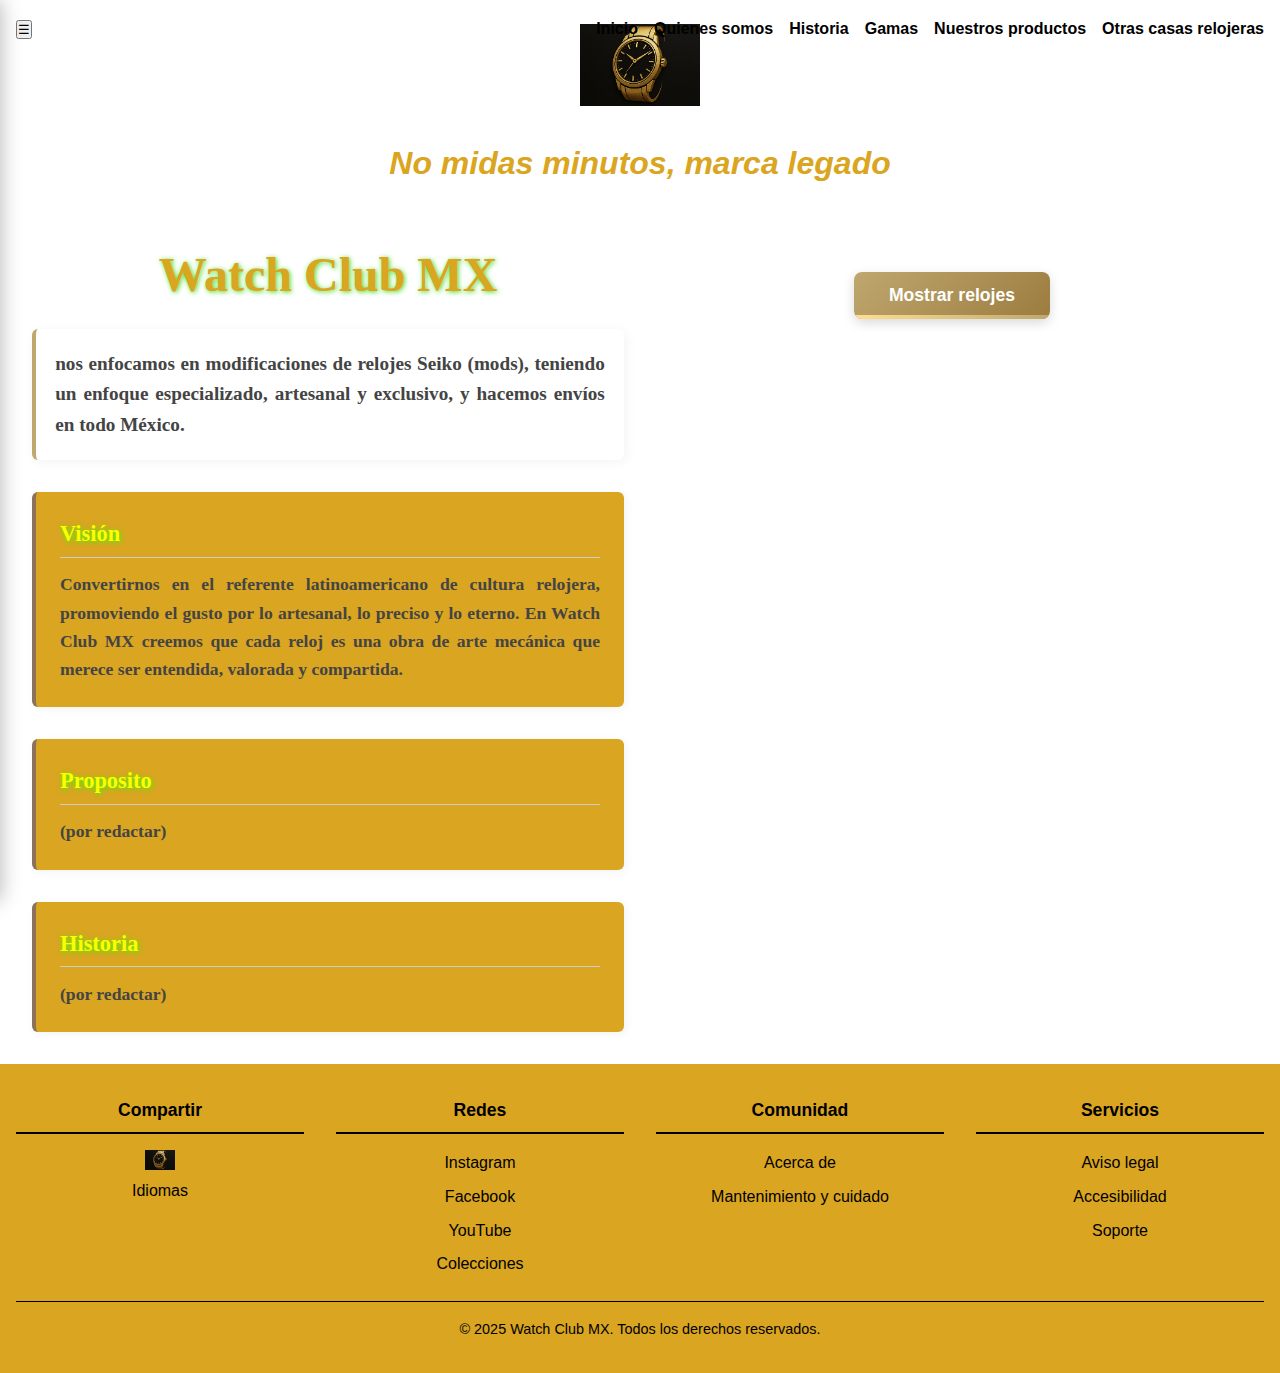
<file: vistas/quienes.html>
<!DOCTYPE html>
<html lang="en">
<head>
  <meta charset="UTF-8">
  <meta name="viewport" content="width=device-width, initial-scale=1.0">
  <title>Document</title>
  <link rel="stylesheet" href="../css/styles.css">
</head>
<body>
  <!-- Menú off-canvas -->
  <div id="offcanvas-menu" class="offcanvas">
    <button id="close-menu">&times;</button>
    <nav>
        <ul>
            <li><a href="../index.html">Inicio</a></li>
            <li><a href="vistas/quienes.html">Quienes somos</a></li>
            <li><a href="vistas/historia.html">Historia</a></li>
            <li><a href="vistas/gamas.html">Gamas</a></li>
            <li><a href="vistas/productos.html">Nuestros productos</a></li>
            <li><a href="vistas/casas.html">Otras casas relojeras</a></li>
        </ul>
    </nav>
</div>

<!-- Header -->
<header>
    <div class="menu-superior">
        <button id="menu-button">☰</button>
        <nav class="nav-header">
            <ul>
                <li><a href="../index.html">Inicio</a></li>
                <li><a href="vistas/quienes.html">Quienes somos</a></li>
                <li><a href="vistas/historia.html">Historia</a></li>
                <li><a href="vistas/gamas.html">Gamas</a></li>
                <li><a href="vistas/productos.html">Nuestros productos</a></li>
                <li><a href="vistas/casas.html">Otras casas relojeras</a></li>
            </ul>
        </nav>
    </div>
    <div class="logo-container">
        <img src="../img/20250508_2209_Logo Watch Club MX_simple_compose_01jtrr6809fh9bpbr3h6j5svbx.png" alt="Logo Watch Club MX" class="logo">
        <h1 class="slogan">No midas minutos, marca legado</h1>
    </div>
</header>
<main class="contenedor-principal">
  <!-- Columna Izquierda -->
  <section class="columna-izquierda">
    <h2 id="nombre-elegante" class="nombre-empresa">Watch Club MX</h2>
    <p class="descripcion-empresa">
      <strong>nos enfocamos en modificaciones de relojes Seiko (mods), teniendo un enfoque especializado, artesanal y exclusivo, y hacemos envíos en todo México.</strong>
    </p>
    <div class="tarjeta-vision">
      <h3 class="titulo-tarjeta">Visión</h3>
      <p class="contenido-tarjeta">
        <strong>Convertirnos en el referente latinoamericano de cultura relojera, promoviendo el gusto por lo artesanal, lo preciso y lo eterno. En Watch Club MX creemos que cada reloj es una obra de arte mecánica que merece ser entendida, valorada y compartida. </strong>
      </p>
    </div>
    <div class="tarjeta-vision">
    <h2 id="proposito" class="titulo-tarjeta">Proposito</h2>
    <p class="contenido-tarjeta">
      <strong>(por redactar)</strong>
    </p>
    </div>
    <div class="tarjeta-vision">
      <h2 id="historia" class="titulo-tarjeta">Historia</h2>
      <p class="contenido-tarjeta">
        <strong>(por redactar)</strong>
      </p>
      </div>
  </section>
  

  <!-- Columna Derecha -->
  <section class="columna-derecha">
    <button id="toggleGaleria">Mostrar relojes</button>
    <div id="galeria-relojes" class="galeria oculto">
      <div class="reloj-item">
        <img src="../img/reloj1.png" alt="Reloj elegante">
        <p>Modelo Clásico</p>
      </div>
      <div class="reloj-item">
        <img src="../img/reloj2.png" alt="Reloj moderno">
        <p>Edición Vanguardista</p>
      </div>
      <div class="reloj-item">
        <img src="../img/reloj3.png" alt="Reloj deportivo">
        <p>Sport Chronograph</p>
      </div>
    </div>
  </section>
</main>

<footer class="footer-principal">
  <div class="footer-contenido">
    <div class="footer-col">
      <h4>Compartir</h4>
      <img src="../img/20250508_2209_Logo Watch Club MX_simple_compose_01jtrr6809fh9bpbr3h6j5svbx.png" alt="Logo Footer" class="logo-footer">
      <ul>
        <li><a href="#">Idiomas</a></li>
      </ul>
    </div>
    <div class="footer-col">
      <h4>Redes</h4>
      <ul>
        <li><a href="#">Instagram</a></li>
        <li><a href="#">Facebook</a></li>
        <li><a href="#">YouTube</a></li>
        <li><a href="#">Colecciones</a></li>
      </ul>
    </div>
    <div class="footer-col">
      <h4>Comunidad</h4>
      <ul>
        <li><a href="#">Acerca de</a></li>
        <li><a href="#">Mantenimiento y cuidado</a></li>
      </ul>
    </div>
    <div class="footer-col">
      <h4>Servicios</h4>
      <ul>
        <li><a href="#">Aviso legal</a></li>
        <li><a href="#">Accesibilidad</a></li>
        <li><a href="#">Soporte</a></li>
      </ul>
    </div>
  </div>
  <div class="footer-derechos">
    <p>© 2025 Watch Club MX. Todos los derechos reservados.</p>
  </div>
</footer>

</body>
<script>
  // Mostrar/Ocultar galería
document.addEventListener('DOMContentLoaded', function() {
  const btn = document.getElementById('toggleGaleria');
  const galeria = document.getElementById('galeria-relojes');

  btn.addEventListener('click', function() {
    galeria.classList.toggle('oculto');
    btn.textContent = galeria.classList.contains('oculto') ? 'Mostrar relojes' : 'Ocultar relojes';
  });
});

        // Offcanvas menu
        const offcanvas = document.getElementById("offcanvas-menu");
        const menuBtn = document.getElementById("menu-button");
        const closeBtn = document.getElementById("close-menu");

        menuBtn.onclick = () => offcanvas.classList.add("abierto");
        closeBtn.onclick = () => offcanvas.classList.remove("abierto");

        document.addEventListener('DOMContentLoaded', function() {
    // Obtener el botón de menú
    var menuButton = document.getElementById('menu-button');
    // Sacarlo de su contenedor actual y moverlo al principio del header
    if (menuButton) {
        var header = document.querySelector('header');
        if (header) {
            // Crear un nuevo contenedor para el botón
            var buttonContainer = document.createElement('div');
            buttonContainer.style.position = 'absolute';
            buttonContainer.style.top = '1em';
            buttonContainer.style.left = '1em';
            buttonContainer.style.zIndex = '999';
            
            // Clonar el botón y añadirlo al nuevo contenedor
            var newButton = menuButton.cloneNode(true);
            buttonContainer.appendChild(newButton);
            
            // Añadir el nuevo contenedor al principio del header
            header.insertBefore(buttonContainer, header.firstChild);
            
            // Ocultar el botón original
            menuButton.style.display = 'none';
            
            // Transferir los event listeners
            newButton.onclick = function() {
                // Asumiendo que el botón original está configurado para mostrar/ocultar el offcanvas
                menuButton.click();
            };
        }
    }
});
</script>
</html>
</file>
<file: css/prod.css>
:root {
    --color-fondo: #0a0a0a;
    --color-texto: #ffffff;
    --color-dorado: #d4af37;
    --color-gris: #444;
    --font-principal: 'Playfair Display', serif;
    --font-secundaria: 'Poppins', sans-serif;
}

body {
    margin: 0;
    background-color: var(--color-fondo);
    color: var(--color-texto);
    font-family: var(--font-secundaria);
    scroll-behavior: smooth;
}

h1, h2, h3 {
    font-family: var(--font-principal);
    font-weight: 700;
    color: var(--color-dorado);
}

.cta-button {
    background-color: var(--color-dorado);
    color: #000;
    padding: 0.8rem 2rem;
    border: none;
    border-radius: 30px;
    font-size: 1rem;
    font-weight: bold;
    cursor: pointer;
    transition: background 0.3s ease;
}

.cta-button:hover {
    background-color: #bfa229;
}

.filtros-container {
    padding: 3rem 1rem;
    text-align: center;
}

.filtros {
    display: flex;
    justify-content: center;
    flex-wrap: wrap;
    gap: 1rem;
}

.filtro-btn {
    padding: 0.6rem 1.2rem;
    border: 1px solid var(--color-dorado);
    color: var(--color-dorado);
    background: transparent;
    border-radius: 25px;
    cursor: pointer;
    transition: all 0.3s ease;
}

.filtro-btn.activo,
.filtro-btn:hover {
    background: var(--color-dorado);
    color: #000;
}

.productos-destacados {
    padding: 3rem 2rem;
    text-align: center;
}

.carrusel-productos {
    position: relative;
    display: flex;
    align-items: center;
    overflow: hidden;
}

.carrusel-contenedor {
    display: flex;
    gap: 2rem;
    overflow-x: auto;
    scroll-snap-type: x mandatory;
    padding: 1rem;
}

.producto-destacado {
    background: #111;
    padding: 1rem;
    border-radius: 15px;
    min-width: 300px;
    scroll-snap-align: center;
    transition: transform 0.3s;
}

.producto-destacado:hover {
    transform: scale(1.03);
}

.producto-imagen img {
    width: 100%;
    border-radius: 15px;
}

.overlay {
    position: absolute;
    bottom: 10%;
    left: 50%;
    transform: translateX(-50%);
    display: none;
}


.precio {
    font-size: 1.1rem;
    margin-top: 0.5rem;
    color: var(--color-dorado);
}

.etiquetas {
    margin-top: 0.5rem;
}

.etiqueta {
    background: var(--color-gris);
    padding: 0.3rem 0.8rem;
    border-radius: 20px;
    margin-right: 0.3rem;
    font-size: 0.8rem;
    display: inline-block;
}

.catalogo-productos {
    padding: 3rem 2rem;
}

.grid-productos {
    display: grid;
    grid-template-columns: repeat(auto-fill, minmax(250px, 1fr));
    gap: 2rem;
}

.spinner {
    border: 6px solid #333;
    border-top: 6px solid var(--color-dorado);
    border-radius: 50%;
    width: 50px;
    height: 50px;
    animation: spin 1s linear infinite;
    margin: auto;
}

@keyframes spin {
    to { transform: rotate(360deg); }
}

.servicios {
    padding: 4rem 2rem;
    background: #111;
    text-align: center;
}

.servicios-grid {
    display: grid;
    grid-template-columns: repeat(auto-fit, minmax(220px, 1fr));
    gap: 2rem;
    margin-top: 2rem;
}

.servicio-icono i {
    font-size: 2.5rem;
    color: var(--color-dorado);
}

.newsletter {
    background: #1a1a1a;
    padding: 3rem 2rem;
    text-align: center;
}

.newsletter input[type="email"] {
    padding: 0.8rem;
    border-radius: 25px;
    border: none;
    margin-right: 1rem;
    width: 250px;
}

.newsletter button {
    padding: 0.8rem 1.5rem;
    border-radius: 25px;
    border: none;
    background: var(--color-dorado);
    color: #000;
    cursor: pointer;
    font-weight: bold;
}

.whatsapp-float {
    position: fixed;
    bottom: 20px;
    right: 20px;
    background-color: #25D366;
    width: 60px;
    height: 60px;
    border-radius: 50%;
    display: flex;
    justify-content: center;
    align-items: center;
    z-index: 999;
}

.whatsapp-float i {
    font-size: 2rem;
    color: #fff;
}
</file>
<file: css/styles.css>
/* Variables de color */
:root {
    --oro: #daa520;
    --oro-claro: #ffd700;
    --blanco: #ffffff;
    --negro: #000000;
}

/* Reset básico */
body, h1, h2, h3, p, ul {
    margin: 0;
    padding: 0;
    box-sizing: border-box;
}

body {
    font-family: 'Segoe UI', sans-serif;
    color: var(--negro);
    background-color: var(--blanco);
}

/* Header */
header {
    background-color: var(--blanco);
    text-align: center;
    padding: 1em 0;
    position: relative;
    width: 100%; /* Aseguramos que ocupe todo el ancho */
    box-sizing: border-box;
}

/* Mover menu-superior a la derecha de forma más explícita */
.menu-superior {
    position: absolute;
    top: 1em;
    right: 1em;
    text-align: right; /* Asegura alineación a la derecha */
    width: auto; /* Permite que se ajuste al contenido */
    z-index: 900; /* Para que esté por encima de otros elementos pero debajo del botón */
}

/* Alinear claramente los elementos de navegación a la derecha */
.nav-header {
    display: flex;
    justify-content: flex-end; /* Alinea todo el contenido a la derecha */
}

.nav-header ul {
    list-style: none;
    display: flex;
    gap: 1em;
    margin: 0;
    padding: 0;
}

/* También intentemos con la clase en caso de que esté usando ambos */
.menu-button {
    /* position: fixed;  ❌ Esto hacía que se mantuviera fijo */
    position: static;     /* ✅ Ahora sigue el flujo del documento */
    background-color: #daa520;
    border: none;
    color: #fff;
    font-size: 1.5em;
    font-weight: bold;
    padding: 0.6em 1em;
    border-radius: 12px;
    box-shadow: 0 4px 10px rgba(0, 0, 0, 0.2);
    cursor: pointer;
    transition: all 0.3s ease;
    margin: 1em; /* Opcional: para dar espacio alrededor si lo necesitas */
}


.menu-button:hover {
    background-color: #b8860b;
    box-shadow: 0 6px 14px rgba(0, 0, 0, 0.3);
    transform: scale(1.05);
}


.menu-superior {
    position: absolute;
    top: 1em;
    right: 1em;
}

.nav-header ul {
    list-style: none;
    display: flex;
    gap: 1em;
    margin: 0;
    padding: 0;
    justify-content: flex-end; /* Alinea los items a la derecha */
}

.nav-header a {
    text-decoration: none;
    color: var(--negro);
    font-weight: bold;
}

.logo {
    width: 120px;
    margin: 0.5em auto;
}

.slogan {
    font-style: italic;
    color: var(--oro);
    margin-top: 0.5em;
}

/* Imagen de fondo */
.hero-fondo {
    height: 400px;
    position: relative;
    overflow: hidden;
  }
  
  #video-contenedor {
    width: 100%;
    height: 400px;
}

video {
    width: 100%;
    height: 100%;
    object-fit: cover;
}

/* Contenido principal mejorado */
.contenido-principal {
    display: flex;
    justify-content: space-between;
    padding: 3em 2em;
    gap: 3em;
    background-color: #f9f9f9; /* Fondo sutil */
}

/* Sección de catálogo mejorada */
.catalogo-boton {
    flex: 1;
    display: flex;
    flex-direction: column;
    align-items: center;
    justify-content: center;
    padding: 2em;
    background: linear-gradient(to bottom, #fff 0%, #f5f5f5 100%);
    border-radius: 12px;
    box-shadow: 0 10px 30px rgba(0, 0, 0, 0.08);
    transition: transform 0.3s ease, box-shadow 0.4s ease;
    position: relative;
    overflow: hidden;
    text-align: center;
}

.catalogo-boton:hover {
    transform: translateY(-10px);
    box-shadow: 0 15px 35px rgba(218, 165, 32, 0.2);
}

/* Efecto de brillo al pasar el mouse */
.catalogo-boton::before {
    content: '';
    position: absolute;
    top: -50%;
    left: -50%;
    width: 200%;
    height: 200%;
    background: radial-gradient(circle, rgba(255,255,255,0.8) 0%, rgba(255,255,255,0) 80%);
    opacity: 0;
    transform: rotate(30deg);
    transition: opacity 0.3s ease, transform 0.5s ease;
    pointer-events: none;
}

.catalogo-boton:hover::before {
    opacity: 0.8;
    transform: rotate(0deg);
    animation: shine 1.5s ease;
}

/* Título de la sección */
.catalogo-titulo {
    font-size: 1.8em;
    color: var(--oro);
    margin-bottom: 0.8em;
    font-weight: 700;
    position: relative;
    padding-bottom: 0.5em;
}

.catalogo-titulo::after {
    content: '';
    position: absolute;
    bottom: 0;
    left: 50%;
    transform: translateX(-50%);
    width: 60px;
    height: 3px;
    background: linear-gradient(to right, transparent, var(--oro), transparent);
}

/* Descripción elegante */
.catalogo-descripcion {
    color: #555;
    line-height: 1.7;
    margin-bottom: 2em;
    font-size: 1.1em;
    max-width: 600px;
    position: relative;
}

/* Resaltar palabras clave */
.catalogo-descripcion strong {
    color: var(--oro);
    font-weight: 600;
}

/* Botón mejorado */
.boton-explorar {
    background: linear-gradient(135deg, var(--oro) 0%, var(--oro-claro) 100%);
    color: var(--blanco);
    padding: 1em 2.5em;
    text-decoration: none;
    font-weight: 600;
    border-radius: 50px;
    letter-spacing: 1px;
    text-transform: uppercase;
    transition: all 0.3s ease;
    position: relative;
    overflow: hidden;
    display: inline-block;
    box-shadow: 0 5px 15px rgba(218, 165, 32, 0.3);
    z-index: 1;
}

.boton-explorar::before {
    content: '';
    position: absolute;
    top: 0;
    left: -100%;
    width: 100%;
    height: 100%;
    background: linear-gradient(90deg, transparent, rgba(255,255,255,0.2), transparent);
    transition: left 0.7s ease;
    z-index: -1;
}

.boton-explorar:hover {
    background: linear-gradient(135deg, var(--oro-claro) 0%, var(--oro) 100%);
    transform: translateY(-3px);
    box-shadow: 0 8px 20px rgba(218, 165, 32, 0.4);
}

.boton-explorar:hover::before {
    left: 100%;
    animation: shine 1.5s infinite;
}

.boton-explorar:active {
    transform: translateY(0);
    box-shadow: 0 3px 10px rgba(218, 165, 32, 0.3);
}

/* Animación de brillo */
@keyframes shine {
    0% {
        left: -100%;
    }
    20% {
        left: 100%;
    }
    100% {
        left: 100%;
    }
}

/* Slider Creativo y Artístico */
.slider {
    flex: 1;
    max-width: 800px;
    position: relative;
    margin: 2rem auto;
    height: 450px;
    overflow: hidden;
    border-radius: 16px;
    box-shadow: 0 15px 50px rgba(0, 0, 0, 0.3);
    background: #111;
    transform-style: preserve-3d;
    perspective: 1000px;
    transition: all 0.5s cubic-bezier(0.25, 0.46, 0.45, 0.94);
}

.slider::before {
    content: '';
    position: absolute;
    top: 0;
    left: 0;
    right: 0;
    height: 3px;
    background: linear-gradient(90deg, #fc5c7d, #6a82fb, #05dfd7);
    z-index: 100;
    transform: scaleX(0);
    transform-origin: left;
    transition: transform 0.5s ease;
    box-shadow: 0 0 15px rgba(252, 92, 125, 0.6);
}

.slider.initialized::before {
    transform: scaleX(1);
    transition: transform 1.5s cubic-bezier(0.19, 1, 0.22, 1);
}

/* Estilos para los slides */
.slide {
    position: absolute;
    top: 0;
    left: 0;
    width: 100%;
    height: 100%;
    display: none;
    overflow: hidden;
    background-color: #000;
    transform: translateZ(0);
    backface-visibility: hidden;
}

.slide.activo {
    display: block;
    z-index: 1;
}

.slide img {
    width: 100%;
    height: 100%;
    object-fit: cover;
    transition: transform 0.8s cubic-bezier(0.25, 0.46, 0.45, 0.94);
}

.slide.activo:hover img {
    transform: scale(1.05);
}

/* Botones de navegación */
.prev, .next {
    position: absolute;
    top: 50%;
    transform: translateY(-50%);
    width: 50px;
    height: 50px;
    border-radius: 50%;
    background: rgba(255, 255, 255, 0.15);
    backdrop-filter: blur(10px);
    -webkit-backdrop-filter: blur(10px);
    border: 1px solid rgba(255, 255, 255, 0.1);
    color: #fff;
    font-size: 1.5rem;
    display: flex;
    align-items: center;
    justify-content: center;
    cursor: pointer;
    z-index: 10;
    opacity: 0;
    transition: all 0.3s ease;
    box-shadow: 0 5px 15px rgba(0, 0, 0, 0.2);
}

.prev {
    left: 20px;
    transform: translateY(-50%) translateX(-10px);
}

.next {
    right: 20px;
    transform: translateY(-50%) translateX(10px);
}

.slider:hover .prev,
.slider:hover .next {
    opacity: 1;
    transform: translateY(-50%) translateX(0);
}

.prev:hover, .next:hover {
    background: rgba(255, 255, 255, 0.25);
    transform: translateY(-50%) scale(1.1);
}

.prev:active, .next:active {
    transform: translateY(-50%) scale(0.95);
}

/* Indicadores de posición */
.slider-indicators {
    position: absolute;
    bottom: 20px;
    left: 0;
    right: 0;
    display: flex;
    justify-content: center;
    gap: 12px;
    z-index: 10;
}

.indicator {
    width: 12px;
    height: 12px;
    background: rgba(255, 255, 255, 0.3);
    border-radius: 50%;
    cursor: pointer;
    transition: all 0.4s ease;
    position: relative;
    transform: scale(0.8);
}

.indicator.active {
    background: #fff;
    transform: scale(1);
    box-shadow: 0 0 10px rgba(255, 255, 255, 0.7);
}

.indicator::before {
    content: '';
    position: absolute;
    top: 50%;
    left: 50%;
    width: 200%;
    height: 200%;
    border-radius: 50%;
    background: rgba(255, 255, 255, 0.1);
    transform: translate(-50%, -50%) scale(0);
    transition: transform 0.3s ease;
}

.indicator:hover::before {
    transform: translate(-50%, -50%) scale(1);
}

/* Barra de progreso */
.slider-progress {
    position: absolute;
    bottom: 0;
    left: 0;
    width: 100%;
    height: 4px;
    overflow: hidden;
    z-index: 10;
}

.progress-fill {
    width: 0%;
    height: 100%;
    background: linear-gradient(90deg, #fc5c7d, #6a82fb);
    transition: width 0.3s linear;
}

/* Información del slide */
.slide-info {
    position: absolute;
    bottom: 60px;
    left: 0;
    width: 100%;
    padding: 20px;
    color: #fff;
    text-align: center;
    z-index: 5;
    opacity: 0;
    transform: translateY(20px);
    transition: all 0.5s ease;
    pointer-events: none;
}

.slide.activo .slide-info {
    opacity: 1;
    transform: translateY(0);
    transition-delay: 0.3s;
}

.slide-info h3 {
    font-size: 1.8rem;
    margin-bottom: 10px;
    font-weight: 600;
    text-shadow: 0 2px 5px rgba(0, 0, 0, 0.5);
}

.slide-info p {
    font-size: 1.1rem;
    max-width: 80%;
    margin: 0 auto;
    line-height: 1.4;
    text-shadow: 0 1px 3px rgba(0, 0, 0, 0.7);
}

/* Botón de cambio de efecto */
.slider-effects {
    position: absolute;
    top: 20px;
    right: 20px;
    z-index: 10;
}

.effect-toggle {
    background: rgba(255, 255, 255, 0.15);
    color: #fff;
    border: none;
    padding: 8px 12px;
    border-radius: 30px;
    font-size: 0.85rem;
    cursor: pointer;
    backdrop-filter: blur(10px);
    -webkit-backdrop-filter: blur(10px);
    border: 1px solid rgba(255, 255, 255, 0.1);
    transition: all 0.3s ease;
    opacity: 0.6;
}

.effect-toggle:hover {
    background: rgba(255, 255, 255, 0.25);
    opacity: 1;
}

.effect-toggle span {
    font-weight: 600;
    opacity: 0.8;
}

/* Gradiente para mejorar legibilidad */
.slide::after {
    content: '';
    position: absolute;
    bottom: 0;
    left: 0;
    width: 100%;
    height: 50%;
    background: linear-gradient(to top, rgba(0, 0, 0, 0.7), transparent);
    pointer-events: none;
}

/* Efectos de transición */

/* 1. Zoom y Fade */
.effect-zoom-fade .slide.entrando {
    animation: zoomIn 0.8s forwards;
}

.effect-zoom-fade .slide.saliendo {
    animation: zoomOut 0.8s forwards;
}

/* 2. Slide Horizontal */
.effect-slide-horizontal .slide.entrando.desde-derecha {
    animation: slideFromRight 0.8s forwards;
}

.effect-slide-horizontal .slide.entrando.desde-izquierda {
    animation: slideFromLeft 0.8s forwards;
}

.effect-slide-horizontal .slide.saliendo {
    animation: fadeOut 0.8s forwards;
}

/* 3. Fade Through */
.effect-fade-through .slide.apareciendo {
    opacity: 0;
    animation: fadeIn 0.8s forwards;
    animation-delay: 0.4s;
}

.effect-fade-through .slide.desvaneciendo {
    animation: fadeOut 0.8s forwards;
}

/* 4. Efecto Cubo 3D */
.effect-cube {
    transform-style: preserve-3d;
}

.effect-cube .slide {
    backface-visibility: hidden;
    transition: transform 0s;
}

.effect-cube .slide.current {
    transform: translateZ(0) rotateY(0deg);
    z-index: 1;
}

.effect-cube .slide.next {
    transform: translateZ(-150px) rotateY(90deg);
    transform-origin: left center;
    z-index: 0;
}

.effect-cube .slide.prev {
    transform: translateZ(-150px) rotateY(-90deg);
    transform-origin: right center;
    z-index: 0;
}

.effect-cube.rotate-cube-next {
    animation: rotateCubeToNext 0.8s forwards;
}

.effect-cube.rotate-cube-prev {
    animation: rotateCubeToPrev 0.8s forwards;
}

/* 5. Efecto Flip */
.effect-flip .slide.flipping-in {
    animation: flipIn 0.8s forwards;
    animation-delay: 0.4s;
    backface-visibility: hidden;
}

.effect-flip .slide.flipping-out {
    animation: flipOut 0.8s forwards;
    backface-visibility: hidden;
}

/* Partículas decorativas */
.particles-effect {
    position: absolute;
    top: 0;
    left: 0;
    width: 100%;
    height: 100%;
    overflow: hidden;
    pointer-events: none;
}

.particle {
    position: absolute;
    width: 8px;
    height: 8px;
    background: rgba(255, 255, 255, 0.5);
    border-radius: 50%;
    pointer-events: none;
    opacity: 0;
    animation: floatParticle 10s ease-in-out infinite;
}

/* Confeti para efectos especiales */
.confetti-container {
    position: absolute;
    top: 0;
    left: 0;
    width: 100%;
    height: 100%;
    overflow: hidden;
    pointer-events: none;
    z-index: 100;
}

.confetti {
    position: absolute;
    width: 10px;
    height: 16px;
    background: #f00;
    top: -10px;
    opacity: 0;
}
.frase-final {
    text-align: center;
    padding: 2em;
    background-color: var(--oro);
    color: var(--blanco);
    font-size: 1.2em;
    font-weight: bold;
    position: relative; /* necesario para posicionar el ::after */
}

.frase-final::after {
    content: "";
    position: absolute;
    bottom: 0;
    left: 0;
    width: 100%;
    height: 6px;
    background: linear-gradient(to right, rgb(73, 68, 38), var(--oro));
}



/* Footer */
footer {
    background-color: var(--negro);
    color: var(--blanco);
    text-align: center;
    padding: 1em;
}

.logo-footer {
    height: 20px;
    vertical-align: middle;
}

/* Off-canvas con diseño mejorado */
.offcanvas {
    position: fixed;
    top: 0;
    left: -300px; /* Aumentamos el ancho un poco */
    width: 300px;
    height: 100%;
    background: linear-gradient(135deg, var(--oro) 0%, var(--oro-claro) 100%); /* Gradiente elegante */
    padding: 2em 1.5em;
    transition: all 0.4s cubic-bezier(0.175, 0.885, 0.32, 1.275); /* Animación suave con rebote */
    z-index: 1000;
    box-sizing: border-box;
    box-shadow: 0 0 20px rgba(0, 0, 0, 0.3); /* Sombra para dar profundidad */
    overflow-y: auto; /* Permitir scroll si el contenido es largo */
}

.offcanvas.abierto {
    left: 0;
    animation: fadeIn 0.5s ease forwards; /* Animación de fade-in */
}

/* Botón para cerrar el offcanvas */
.offcanvas button {
    background: rgba(255, 255, 255, 0.2);
    border: none;
    border-radius: 50%;
    font-size: 1.8em;
    color: var(--blanco);
    position: absolute;
    top: 1em;
    right: 1em;
    cursor: pointer;
    width: 40px;
    height: 40px;
    display: flex;
    align-items: center;
    justify-content: center;
    transition: all 0.3s ease;
}

.offcanvas button:hover {
    background: rgba(255, 255, 255, 0.4);
    transform: rotate(90deg); /* Efecto de rotación al pasar el mouse */
}

/* Estilo para los elementos de navegación */
.offcanvas nav {
    margin-top: 3em;
}

.offcanvas nav ul {
    list-style: none;
    padding: 0;
    margin: 0;
}

.offcanvas nav ul li {
    opacity: 0; /* Comienza invisible para animación */
    transform: translateX(-20px); /* Comienza desplazado */
    transition: all 0.3s ease;
}

.offcanvas.abierto nav ul li {
    opacity: 1;
    transform: translateX(0);
}

/* Retraso escalonado para cada elemento del menú */
.offcanvas nav ul li:nth-child(1) { transition-delay: 0.1s; }
.offcanvas nav ul li:nth-child(2) { transition-delay: 0.2s; }
.offcanvas nav ul li:nth-child(3) { transition-delay: 0.3s; }
.offcanvas nav ul li:nth-child(4) { transition-delay: 0.4s; }
.offcanvas nav ul li:nth-child(5) { transition-delay: 0.5s; }

.offcanvas nav ul li a {
    display: block;
    color: var(--blanco);
    text-decoration: none;
    font-weight: 600;
    font-size: 1.2em;
    padding: 0.8em 0.5em;
    margin: 0.3em 0;
    border-radius: 6px;
    transition: all 0.3s ease;
    border-left: 0px solid rgba(255, 255, 255, 0);
}

.offcanvas nav ul li a:hover {
    background: rgba(255, 255, 255, 0.2);
    padding-left: 1em;
    border-left: 4px solid var(--blanco);
}

/* Separador decorativo entre elementos */
.offcanvas nav ul li:not(:last-child) {
    border-bottom: 1px solid rgba(255, 255, 255, 0.2);
}

/* Título para el menú */
.offcanvas-title {
    color: var(--blanco);
    margin-bottom: 1.5em;
    font-size: 1.5em;
    font-weight: 700;
    letter-spacing: 1px;
    text-transform: uppercase;
    text-align: center;
    padding-bottom: 0.5em;
    border-bottom: 2px solid rgba(255, 255, 255, 0.3);
}

/* Fondo oscuro para cuando el offcanvas está abierto */
.offcanvas-backdrop {
    position: fixed;
    top: 0;
    left: 0;
    width: 100%;
    height: 100%;
    background-color: rgba(0, 0, 0, 0);
    z-index: 999;
    pointer-events: none;
    transition: background-color 0.3s ease;
}

.offcanvas.abierto + .offcanvas-backdrop {
    background-color: rgba(0, 0, 0, 0.5);
    pointer-events: auto;
}
.contenedor-principal {
    display: flex;
    justify-content: space-between;
    padding: 2rem;
    gap: 2rem;
  }
  
  .columna-izquierda, .columna-derecha {
    flex: 1;
  }
  .tarjeta-vision {
    margin-top: 2rem;
    background: #daa520;
    padding: 1.5rem;
    border-left: 4px solid #8b735b;
    border-radius: 6px;
    box-shadow: 2px 2px 10px rgba(0,0,0,0.05);
  }
  
  .titulo-tarjeta {
    font-family: 'Georgia', serif;
    font-size: 1.4rem;
    color: #fffb00;
    margin-bottom: 0.8rem;
    border-bottom: 1px solid #ccc;
    padding-bottom: 0.3rem;
    text-shadow: 1px 1px 5px #33ff00;
    animation: brillar 2s infinite alternate;
  }
  
  .contenido-tarjeta {
    font-family: 'Palatino Linotype', 'Book Antiqua', Palatino, serif;
    font-size: 1.1rem;
    line-height: 1.6;
    color: #444;
    text-align: justify;
  }
  
  .nombre-empresa {
    font-size: 3rem;
    font-family: 'Georgia', serif;
    font-weight: bold;
    color: #daa520;
    text-shadow: 1px 1px 5px #45da20;
    animation: brillar 2s infinite alternate;
    text-align: center;
  }
  
  @keyframes brillar {
    from { opacity: 0.7; transform: scale(1); }
    to { opacity: 1; transform: scale(1.05); }
  }
  .descripcion-empresa {
    font-family: 'Palatino Linotype', 'Book Antiqua', Palatino, serif;
    font-size: 1.2rem;
    line-height: 1.6;
    color: #444;
    margin-top: 1rem;
    text-align: justify;
    background: rgba(255, 255, 255, 0.8);
    padding: 1.2rem;
    border-left: 4px solid #bfa76f;
    border-radius: 6px;
    box-shadow: 2px 2px 12px rgba(0,0,0,0.05);
  }
  
  /* Contenedor centrado */
#toggleGaleria {
    display: block;
    margin: 2em auto;
    padding: 0.75em 2em;
    background: linear-gradient(135deg, #bfa76f, #9c7c3f);
    border: none;
    border-radius: 8px;
    color: white;
    font-weight: bold;
    font-size: 1.1em;
    cursor: pointer;
    box-shadow: 0 4px 12px rgba(0, 0, 0, 0.15);
    position: relative;
    overflow: hidden;
    transition: transform 0.3s ease, box-shadow 0.3s ease;
  }
  
  /* Efecto de profundidad al pasar el mouse */
  #toggleGaleria:hover {
    transform: scale(1.03);
    box-shadow: 0 6px 18px rgba(0, 0, 0, 0.2);
  }
  
  /* Línea inferior degradada animada */
  #toggleGaleria::after {
    content: '';
    position: absolute;
    left: 0;
    bottom: 0;
    width: 100%;
    height: 4px;
    background: linear-gradient(to right, #ffdf8e, #bfa76f, #ffdf8e);
    animation: shine 2.5s infinite linear;
  }
  
  /* Animación suave del degradado */
  @keyframes shine {
    0% { background-position: 0% }
    100% { background-position: 200% }
  }
  
  #toggleGaleria::after {
    background-size: 200% auto;
    border-radius: 0 0 8px 8px;
  }  
  
  /* Contenedor de la galería con flexbox */
  .galeria {
    display: flex;
    flex-wrap: wrap;  /* Permite que los items se envuelvan en varias filas */
    gap: 1em;         /* Espacio entre los elementos */
    justify-content: space-between;  /* Espacio entre las columnas */
  }
  
  /* Estilo para cada reloj */
  .reloj-item {
    width: calc(50% - 0.5em);  /* Cada item ocupa el 50% del contenedor, con espacio de gap entre columnas */
    text-align: center;
    background-color: #f5f5f5;
    padding: 1em;
    border-radius: 10px;
    box-shadow: 0 4px 8px rgba(0, 0, 0, 0.1);
    margin-bottom: 1em; /* Espacio entre las filas */
    box-sizing: border-box;  /* Asegura que el padding no afecte el ancho */
  }
  
  /* Estilo para las imágenes dentro de cada reloj */
  .reloj-item img {
    width: 100%;          /* La imagen ocupará todo el ancho disponible dentro de su contenedor */
    height: auto;         /* Mantiene la proporción de la imagen */
    max-height: 120px;    /* Reducimos la altura máxima de la imagen */
    object-fit: contain;  /* Asegura que la imagen se ajuste dentro del contenedor sin recortarse, manteniendo su proporción */
    border-radius: 8px;
  }
  
  /* Estilo para los textos debajo de las imágenes */
  .reloj-item p {
    margin-top: 10px;
    font-weight: bold;
  }
  .oculto {
    display: none !important;
  }
/* Animación de fade-in */
@keyframes fadeIn {
    from {
        opacity: 0.5;
    }
    to {
        opacity: 1;
    }
}
.footer-principal {
    background-color: #daa520;
    color: black;
    padding: 2rem 1rem;
    font-family: 'Segoe UI', Tahoma, Geneva, Verdana, sans-serif;
  }
  
  .footer-contenido {
    display: grid;
    grid-template-columns: repeat(auto-fit, minmax(180px, 1fr));
    gap: 2rem;
    margin-bottom: 1rem;
  }
  
  .footer-col h4 {
    margin-bottom: 1rem;
    font-weight: bold;
    font-size: 1.1rem;
    border-bottom: 2px solid black;
    padding-bottom: 0.5rem;
  }
  
  .footer-col ul {
    list-style: none;
    padding: 0;
  }
  
  .footer-col ul li {
    margin-bottom: 0.5rem;
  }
  
  .footer-col ul li a {
    text-decoration: none;
    color: black;
    transition: color 0.3s ease;
  }
  
  .footer-col ul li a:hover {
    color: white;
  }
  
  .logo-footer {
    max-width: 100px;
    margin-bottom: 0.5rem;
  }
  
  .footer-derechos {
    text-align: center;
    border-top: 1px solid black;
    padding-top: 1rem;
    font-size: 0.9rem;
  }

/* Estilos para la página de historia - Watch Club MX */

/* Variables de color */

/* Variables globales para consistencia */

/* Variables globales para consistencia */
:root {
    --primary-color: #daa520;           /* Goldenrod */
    --primary-color-dark: #b8860b;      /* DarkGoldenrod */
    --primary-color-light: #ffdb58;     /* Mustard (más clara que goldenrod) */
    --text-light: #ffffff;
    --text-dark: #333333;
    --overlay-color: rgba(0, 0, 0, 0.65);
    --spacing-xs: 0.5rem;
    --spacing-sm: 2rem;
    --spacing-md: 2rem;
    --spacing-lg: 4rem;
    --border-radius: 5px;
    --transition-speed: 0.3s;
    --box-shadow: 0 4px 15px rgba(0, 0, 0, 0.1);
    --timeline-width: 3px;
  }
  
  /* Reseteo y estilos base */
  * {
    margin: 0;
    padding: 0;
    box-sizing: border-box;
  }
  
  body {
    font-family: 'Segoe UI', Tahoma, Geneva, Verdana, sans-serif;
    line-height: 1.6;
    color: var(--text-dark);
  }
  
  /* ===== HERO SECTION ===== */
  .hero-section {
    position: relative;
    height: 100vh;
    overflow: hidden;
    background-color: var(--text-dark); /* Respaldo si no carga el video */
  }
  
  .hero-overlay {
    position: absolute;
    top: 0;
    left: 0;
    width: 100%;
    height: 100%;
    display: flex;
    flex-direction: column;
    justify-content: center;
    align-items: center;
    background-color: var(--overlay-color);
    color: var(--text-light);
    text-align: center;
    padding: var(--spacing-md);
    z-index: 1;
  }
  
  .hero-content {
    max-width: 800px;
    opacity: 0;
    margin-top: 0%;
    transform: translateY(30px);
    animation: fadeInUp 1s ease forwards 0.5s;
  }
  
  .hero-title {
    font-size: clamp(2rem, 5vw, 4rem); /* Tamaño responsivo */
    font-weight: 800;
    margin-bottom: var(--spacing-sm);
    text-transform: uppercase;
    letter-spacing: 1px;
    line-height: 1.2;
    text-shadow: 0 2px 10px var(--negro-suave), 0 4px 15px var(--oro-claro); /* Sombra con profundidad */
    color: var(--oro); /* Color dorado */
    padding: 10px 20px; /* Espaciado alrededor del texto */
    border-radius: 8px; /* Bordes redondeados para un toque suave */
    box-shadow: 0 4px 15px var(--oro-oscuro); /* Sombra sutil alrededor del texto */
    transition: all 0.3s ease-in-out; /* Transición suave en interacciones */
    margin-top: 0%;
  }
  
  .hero-title:hover {
    color: var(--oro-claro); /* Cambio de color al pasar el ratón */
    text-shadow: 0 2px 10px var(--negro-suave), 0 4px 20px var(--oro); /* Efecto de sombra más intenso al pasar el ratón */
    transform: scale(1.05); /* Efecto de agrandamiento */
  }
  
  .hero-subtitle {
    font-size: clamp(1rem, 3vw, 1.5rem);
    font-weight: 300;
    margin-bottom: var(--spacing-md);
    max-width: 80%;
    margin-left: auto;
    margin-right: auto;
    text-shadow: 0 1px 8px rgb(198, 220, 0);
  }
  
  .cta-button {
    background-color: var(--primary-color);
    padding: 0.9em 2em;
    border: none;
    color: var(--text-light);
    text-decoration: none;
    font-weight: 600;
    font-size: 1.1rem;
    border-radius: var(--border-radius);
    text-transform: uppercase;
    letter-spacing: 1px;
    transition: all var(--transition-speed);
    box-shadow: var(--box-shadow);
    position: relative;
    overflow: hidden;
    display: inline-block;
  }
  
  .cta-button:before {
    content: '';
    position: absolute;
    top: 0;
    left: 0;
    width: 0;
    height: 100%;
    background-color: rgba(255, 255, 255, 0.1);
    transition: width 0.5s ease;
    z-index: -1;
  }
  
  .cta-button:hover {
    background-color: var(--primary-color-dark);
    transform: translateY(-3px);
    box-shadow: 0 6px 20px #daa520;
  }
  
  .cta-button:hover:before {
    width: 100%;
  }
  
  .cta-button:active {
    transform: translateY(-1px);
  }
  
  /* Scroll indicator */
  .scroll-indicator {
    position: absolute;
    bottom: var(--spacing-md);
    left: 50%;
    transform: translateX(-50%);
    color: var(--text-light);
    font-size: 0.9rem;
    text-transform: uppercase;
    letter-spacing: 2px;
    display: flex;
    flex-direction: column;
    align-items: center;
    opacity: 0;
    animation: fadeIn 1s ease forwards 1.5s;
  }
  
  .scroll-arrow {
    margin-top: var(--spacing-xs);
    animation: bounce 2s infinite;
    font-size: 1.5rem;
  }
  
  /* ===== TIMELINE SECTION ===== */
  .timeline-section {
    padding: var(--spacing-lg) var(--spacing-md);
    background-color: #fff;
    color: var(--text-dark);
    position: relative;
  }
  
  .section-title {
    text-align: center;
    font-size: clamp(1.8rem, 4vw, 2.5rem);
    margin-bottom: var(--spacing-lg);
    position: relative;
    padding-bottom: var(--spacing-sm);
  }
  
  .section-title:after {
    content: '';
    position: absolute;
    bottom: 0;
    left: 50%;
    transform: translateX(-50%);
    width: 80px;
    height: 3px;
    background-color: var(--primary-color);
  }
  
  .timeline-container {
    max-width: 1200px;
    margin: 0 auto;
    position: relative;
  }
  
  .timeline {
    position: relative;
    margin-left: 20px;
    border-left: var(--timeline-width) solid var(--primary-color);
    padding: var(--spacing-sm) 0;
  }
  
  .timeline-item {
    position: relative;
    padding-left: calc(var(--spacing-lg) - 20px);
    margin-bottom: var(--spacing-lg);
    opacity: 0;
    transform: translateX(-20px);
    transition: all 0.5s ease;
  }
  
  .timeline-item.show {
    opacity: 1;
    transform: translateX(0);
  }
  
  .timeline-item:last-child {
    margin-bottom: 0;
  }
  
  .timeline-item::before {
    content: '';
    position: absolute;
    left: -11px; /* Centrar con el borde */
    top: 0;
    width: 20px;
    height: 20px;
    border-radius: 50%;
    background-color: var(--primary-color);
    border: 3px solid #fff;
    box-shadow: 0 0 0 3px var(--primary-color-light);
    transition: all var(--transition-speed);
  }
  
  .timeline-item:hover::before {
    background-color: var(--primary-color-dark);
    transform: scale(1.2);
  }
  
  .timeline-year {
    font-weight: 800;
    color: var(--primary-color);
    margin-bottom: var(--spacing-xs);
    font-size: 1.4rem;
    display: inline-block;
    position: relative;
    transition: all var(--transition-speed);
  }
  
  .timeline-item:hover .timeline-year {
    transform: translateX(5px);
    color: var(--primary-color-dark);
  }
  
  .timeline-content {
    background-color: #f9f9f9;
    padding: var(--spacing-md);
    border-radius: var(--border-radius);
    box-shadow: var(--box-shadow);
    transition: all var(--transition-speed);
  }
  
  .timeline-item:hover .timeline-content {
    box-shadow: 0 8px 25px rgba(0, 0, 0, 0.1);
    transform: translateY(-5px);
  }
  
  .timeline-content h3 {
    margin: 0 0 var(--spacing-xs);
    font-size: 1.3rem;
    color: var(--text-dark);
  }
  
  .timeline-content p {
    margin: 0;
    font-size: 1rem;
    color: #666;
    line-height: 1.7;
  }
  
  /* Animaciones */
  @keyframes fadeInUp {
    from {
      opacity: 0;
      transform: translateY(30px);
    }
    to {
      opacity: 1;
      transform: translateY(0);
    }
  }
  
  @keyframes fadeIn {
    from {
      opacity: 0;
    }
    to {
      opacity: 1;
    }
  }
  
  @keyframes bounce {
    0%, 20%, 50%, 80%, 100% {
      transform: translateY(0);
    }
    40% {
      transform: translateY(-10px);
    }
    60% {
      transform: translateY(-5px);
    }
  }
  
  /* Media Queries */
  @media (min-width: 768px) {
    .timeline {
      margin-left: 0;
      padding-left: 0;
      border-left: none;
    }
    
    .timeline::before {
      content: '';
      position: absolute;
      top: 0;
      left: 50%;
      transform: translateX(-50%);
      height: 100%;
      width: var(--timeline-width);
      background-color: var(--primary-color);
    }
    
    .timeline-item {
      width: 50%;
      margin-bottom: var(--spacing-lg);
      padding-left: 0;
    }
    
    .timeline-item:nth-child(odd) {
      left: 0;
      padding-right: calc(var(--spacing-lg) + var(--spacing-sm));
    }
    
    .timeline-item:nth-child(even) {
      left: 50%;
      padding-left: calc(var(--spacing-lg) + var(--spacing-sm));
    }
    
    .timeline-item:nth-child(odd)::before {
      right: -10px;
      left: auto;
    }
    
    .timeline-item:nth-child(even)::before {
      left: -10px;
    }
    
    .timeline-item:nth-child(odd) .timeline-content {
      text-align: right;
    }
    
    .timeline-item:nth-child(even) .timeline-content {
      text-align: left;
    }
  }
  
  /* Efecto de parallax para sección de timeline */
  .parallax-bg {
    position: absolute;
    top: 0;
    left: 0;
    width: 100%;
    height: 100%;
    background-attachment: fixed;
    background-position: center;
    background-repeat: no-repeat;
    background-size: cover;
    z-index: -1;
    opacity: 0.03;
  }
  
  /* Estilos adicionales para soportar Dark Mode */
  @media (prefers-color-scheme: dark) {
    .timeline-section {
      background-color: #222;
      color: #f5f5f5;
    }
    
    .timeline-content {
      background-color: #333;
      color: #f5f5f5;
    }
    
    .timeline-content h3 {
      color: #f5f5f5;
    }
    
    .timeline-content p {
      color: #ccc;
    }
    
    .timeline-item::before {
      border-color: #222;
    }
    
    .parallax-bg {
      opacity: 0.05;
    }
  }
  .gamas-container {
    max-width: 1200px;
    margin: auto;
    padding: 3rem 1.5rem;
    color: #333;
    background-color: #fdfcf9;
}

.titulo-gama {
    font-size: 2.8rem;
    text-align: center;
    color: #daa520;
    margin-bottom: 1rem;
    font-family: 'Georgia', serif;
}

.descripcion-gama {
    text-align: center;
    max-width: 800px;
    margin: auto;
    font-size: 1.2rem;
    line-height: 1.8;
    color: #555;
    margin-bottom: 3rem;
    position: relative;
    padding-bottom: 1.5rem;
}

.descripcion-gama::after {
    content: "";
    display: block;
    width: 600px;
    height: 4px;
    margin: 1rem auto 0 auto;
    background: linear-gradient(to right, #228B22, #FFD700);
    border-radius: 2px;
}


.gama {
    display: flex;
    flex-wrap: wrap;
    align-items: center;
    justify-content: space-between;
    margin-bottom: 4rem;
    gap: 2rem;
}

.gama:nth-child(even) {
    flex-direction: row-reverse;
}

.gama .texto {
    flex: 1 1 45%;
}

.gama .texto h3 {
    font-size: 2rem;
    color: #b8860b;
    margin-bottom: 0.5rem;
}

.gama .texto p {
    font-size: 1.1rem;
    line-height: 1.6;
    color: #444;
}

.gama .imagen-gama {
    flex: 1 1 45%;
}

.gama img {
    width: 100%;
    border-radius: 10px;
    box-shadow: 0 4px 12px rgba(0,0,0,0.15);
    transition: transform 0.3s ease;
}

.gama img:hover {
    transform: scale(1.03);
}
</file>
<file: css/cas.css>
/* Reset CSS básico */
* {
    margin: 0;
    padding: 0;
    box-sizing: border-box;
}

/* Estilos generales */
body {
    font-family: Arial, sans-serif;
    line-height: 1.6;
    background-color: #f4f4f4;
    color: #333;
    transition: all 0.3s ease;
}

/* Main Content */
main {
    padding: 40px;
    background-color: #fff;
}

.introduction {
    text-align: center;
    margin-bottom: 40px;
}

.introduction h1 {
    font-size: 2.5rem;
    color: #DAA520;
    margin-bottom: 20px;
}

.introduction p {
    font-size: 1.1rem;
    color: #555;
    line-height: 1.8;
}

/* Competencia - Marcas */
.competing-brands {
    display: grid;
    grid-template-columns: repeat(auto-fill, minmax(300px, 1fr));
    gap: 20px;
}

.brand {
    background-color: #fff;
    border: 2px solid #DAA520;
    padding: 20px;
    text-align: center;
    border-radius: 8px;
    transition: transform 0.3s ease-in-out, box-shadow 0.3s ease;
}

.brand img {
    max-width: 100%;
    height: auto;
    margin-bottom: 15px;
    border-radius: 5px;
}

.brand:hover {
    transform: scale(1.05);
    box-shadow: 0px 4px 20px rgba(0, 0, 0, 0.1);
}

/* Contador de años */
.years-counter {
    font-size: 30px;
    font-weight: bold;
    color: #DAA520;
    margin: 10px 0;
}

/* Botón de marca */
.brand-btn {
    padding: 10px 20px;
    background-color: #DAA520;
    color: #fff;
    border: none;
    border-radius: 5px;
    cursor: pointer;
    transition: background-color 0.3s ease, transform 0.3s ease;
}

.brand-btn:hover {
    background-color: #C59D20;
    transform: translateY(-3px);
}

.brand-btn:active {
    transform: translateY(1px);
}

/* Transición y hover sobre botones */
.brand-btn:hover {
    transform: scale(1.1);
}

/* Social media buttons - para otros casos */
.social-btn:hover {
    transform: rotate(15deg);
    transition: transform 0.3s ease-in-out;
}
</file>
